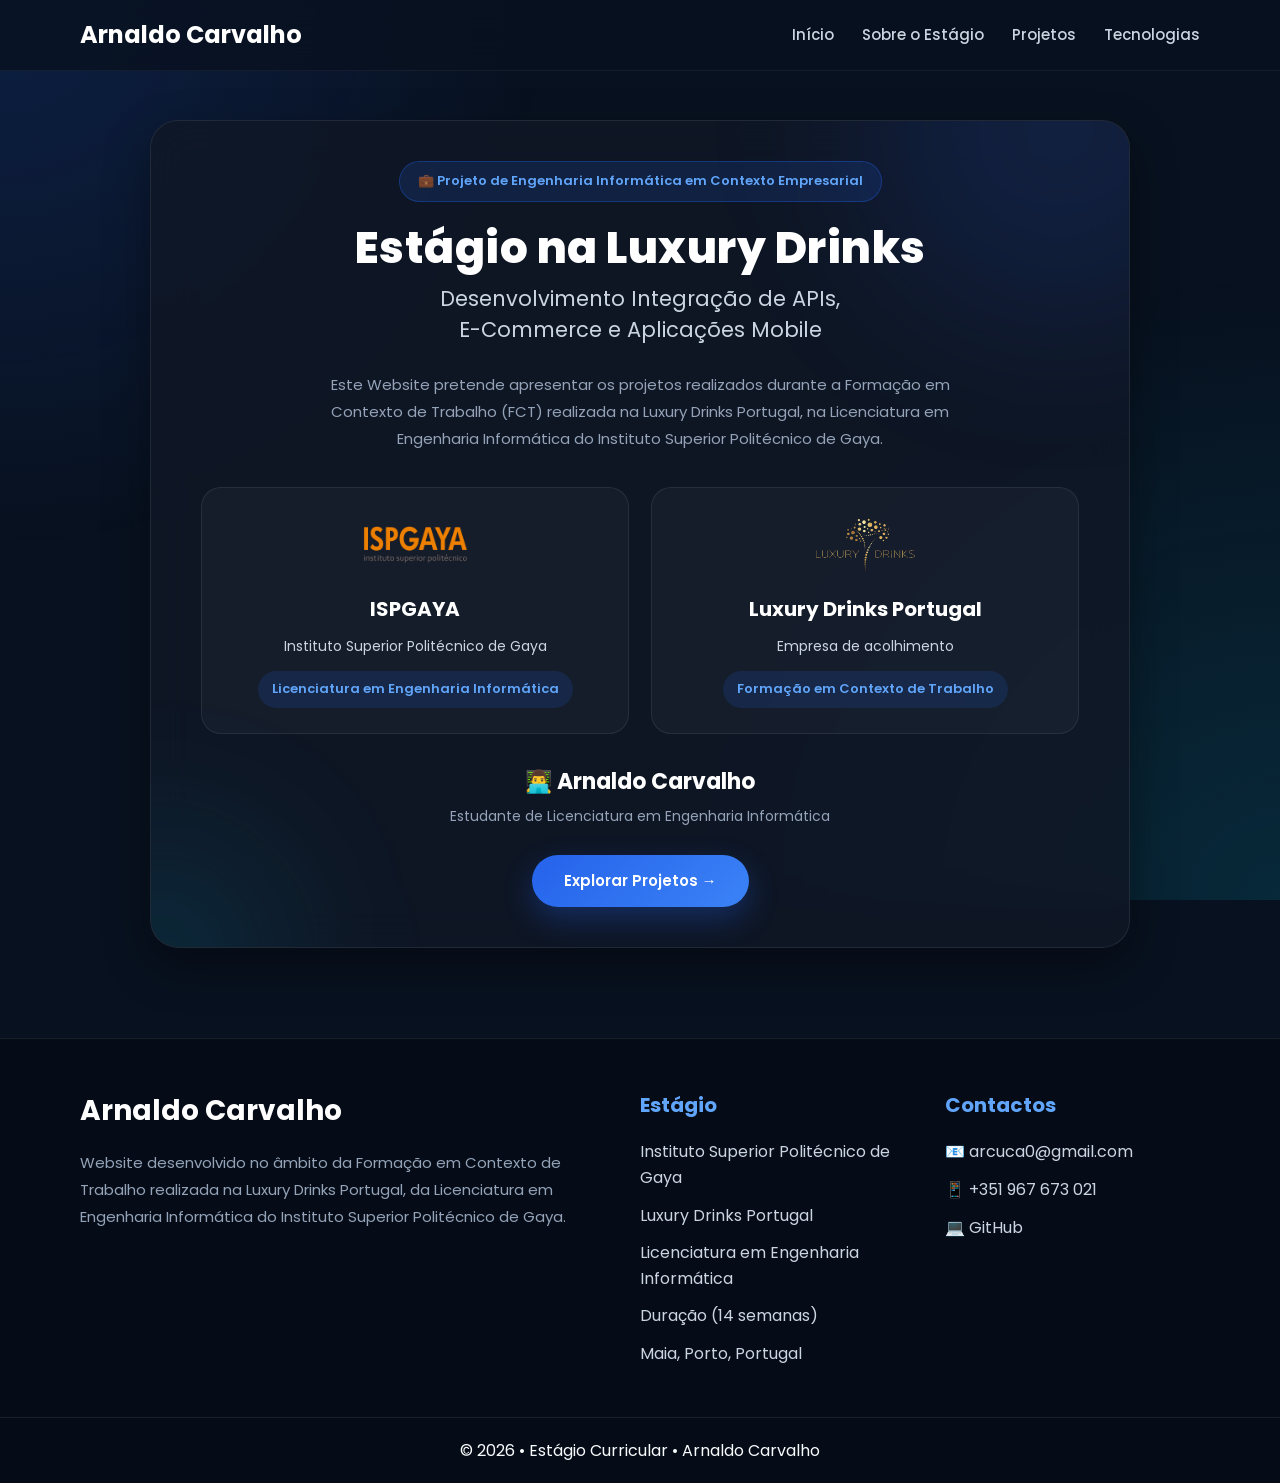
<file: index.html>
<!DOCTYPE html>
<html lang="pt-PT">
<head>
    <meta charset="UTF-8">
    <meta name="viewport" content="width=device-width, initial-scale=1.0">
    <title>Estágio na Luxury Drinks | Arnaldo Carvalho</title>
    <link rel="stylesheet" href="css/style.css">
    <link rel="preconnect" href="https://fonts.googleapis.com">
    <link rel="preconnect" href="https://fonts.gstatic.com" crossorigin>
    <link href="https://fonts.googleapis.com/css2?family=Poppins:wght@300;400;500;600;700;800&display=swap" rel="stylesheet">
</head>
<body>

    <!--================ HEADER ================-->

    <header>
        <nav>
            <div class="logo">
                <h2>Arnaldo Carvalho</h2>
            </div>
            <ul>
                <li><a href="index.html">Início</a></li>                
                <li><a href="about.html">Sobre o Estágio</a></li>
                <li><a href="projects.html">Projetos</a></li>
                <li><a href="technologias.html">Tecnologias</a></li>
            </ul>
        </nav>
    </header>

    <!--================ Hero-Card ================-->

    <section class="hero">
        <div class="hero-card">
            <span class="hero-tag">
                💼 Projeto de Engenharia Informática em Contexto Empresarial
            </span>
            <h1>Estágio na Luxury Drinks</h1>
            <h2>
                Desenvolvimento Integração de APIs,<br>
                E-Commerce e Aplicações Mobile
            </h2>
            <p class="hero-description">
                Este Website pretende apresentar os projetos realizados durante a Formação em
                Contexto de Trabalho (FCT) realizada na Luxury Drinks Portugal, na Licenciatura
                em Engenharia Informática do Instituto Superior Politécnico de Gaya.
            </p>

            <!--================ CARDS ================-->

            <div class="institution-grid">
                <div class="institution-card">
                    <a href="https://www.ispgaya.pt" target="_blank">
                        <img src="assets/ispgaya.png" alt="ISPGAYA">
                        <h3>ISPGAYA</h3>
                        <p>Instituto Superior Politécnico de Gaya</p>
                        <span>Licenciatura em Engenharia Informática</span>
                    </a>
                </div>

                <div class="institution-card">
                    <a href="https://www.luxury-drinks.com" target="_blank">
                        <img src="assets/luxurydrinks.png" alt="Luxury Drinks">
                        <h3>Luxury Drinks Portugal</h3>
                        <p> Empresa de acolhimento </p>
                        <span> Formação em Contexto de Trabalho </span>
                    </a>                    
                </div>
            </div>

            <div class="author">
                <h3>👨‍💻 Arnaldo Carvalho</h3>
                <p>Estudante de Licenciatura em Engenharia Informática</p>
            </div>

            <div class="buttons">
                <a href="projects.html" class="btn"> Explorar Projetos →</a>
            </div>

        </div>

    </section>

    <!--================ FOOTER ================-->

    <footer>
        <div class="footer-container">
            <div class="footer-main">
                <h2>Arnaldo Carvalho</h2>
                <p>
                    Website desenvolvido no âmbito da Formação em Contexto de Trabalho
                    realizada na Luxury Drinks Portugal, da
                    Licenciatura em Engenharia Informática 
                    do Instituto Superior Politécnico de Gaya.
                </p>
            </div>

            <div class="footer-section">
                <h3>Estágio</h3>
                <ul>
                    <li>Instituto Superior Politécnico de Gaya</li>
                    <li>Luxury Drinks Portugal</li>
                    <li>Licenciatura em Engenharia Informática</li>
                    <li>Duração (14 semanas)</li>
                    <li>Maia, Porto, Portugal</li>
                </ul>

            </div>

            <div class="footer-section">
                <h3>Contactos</h3>
                <ul>
                    <li>
                        <a href="mailto:arcuca0@gmail.com">
                            📧 arcuca0@gmail.com
                        </a>
                    </li>
                    <li>
                        <a href="tel:+351967673021">
                            📱 +351 967 673 021
                        </a>
                    </li>
                    <li>                        
                        <a href="https://github.com/ArnaldoCarvalho" target="_blank">
                            💻 GitHub
                        </a>
                    </li>
                </ul>
            </div>

        </div>

        <div class="footer-bottom">
            © 2026 • Estágio Curricular • Arnaldo Carvalho
        </div>

    </footer>

</body>

</html>
</file>
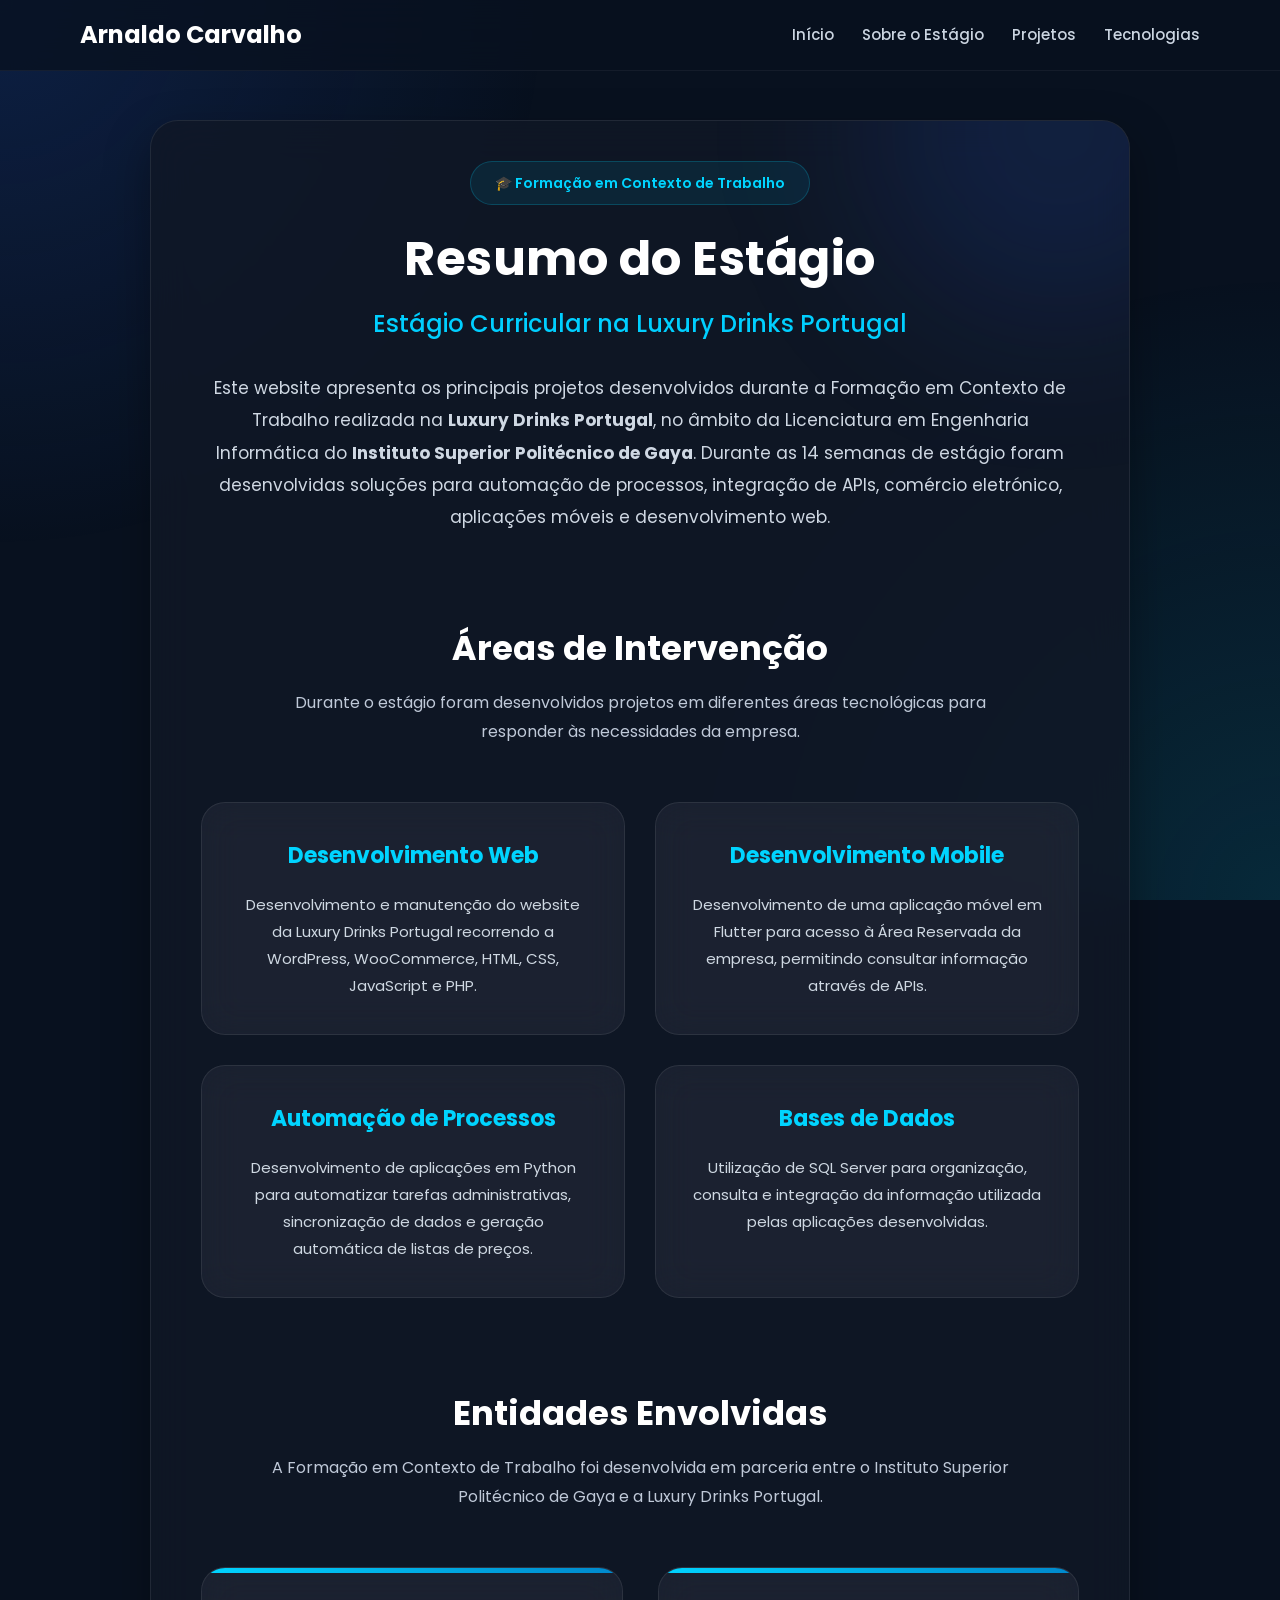
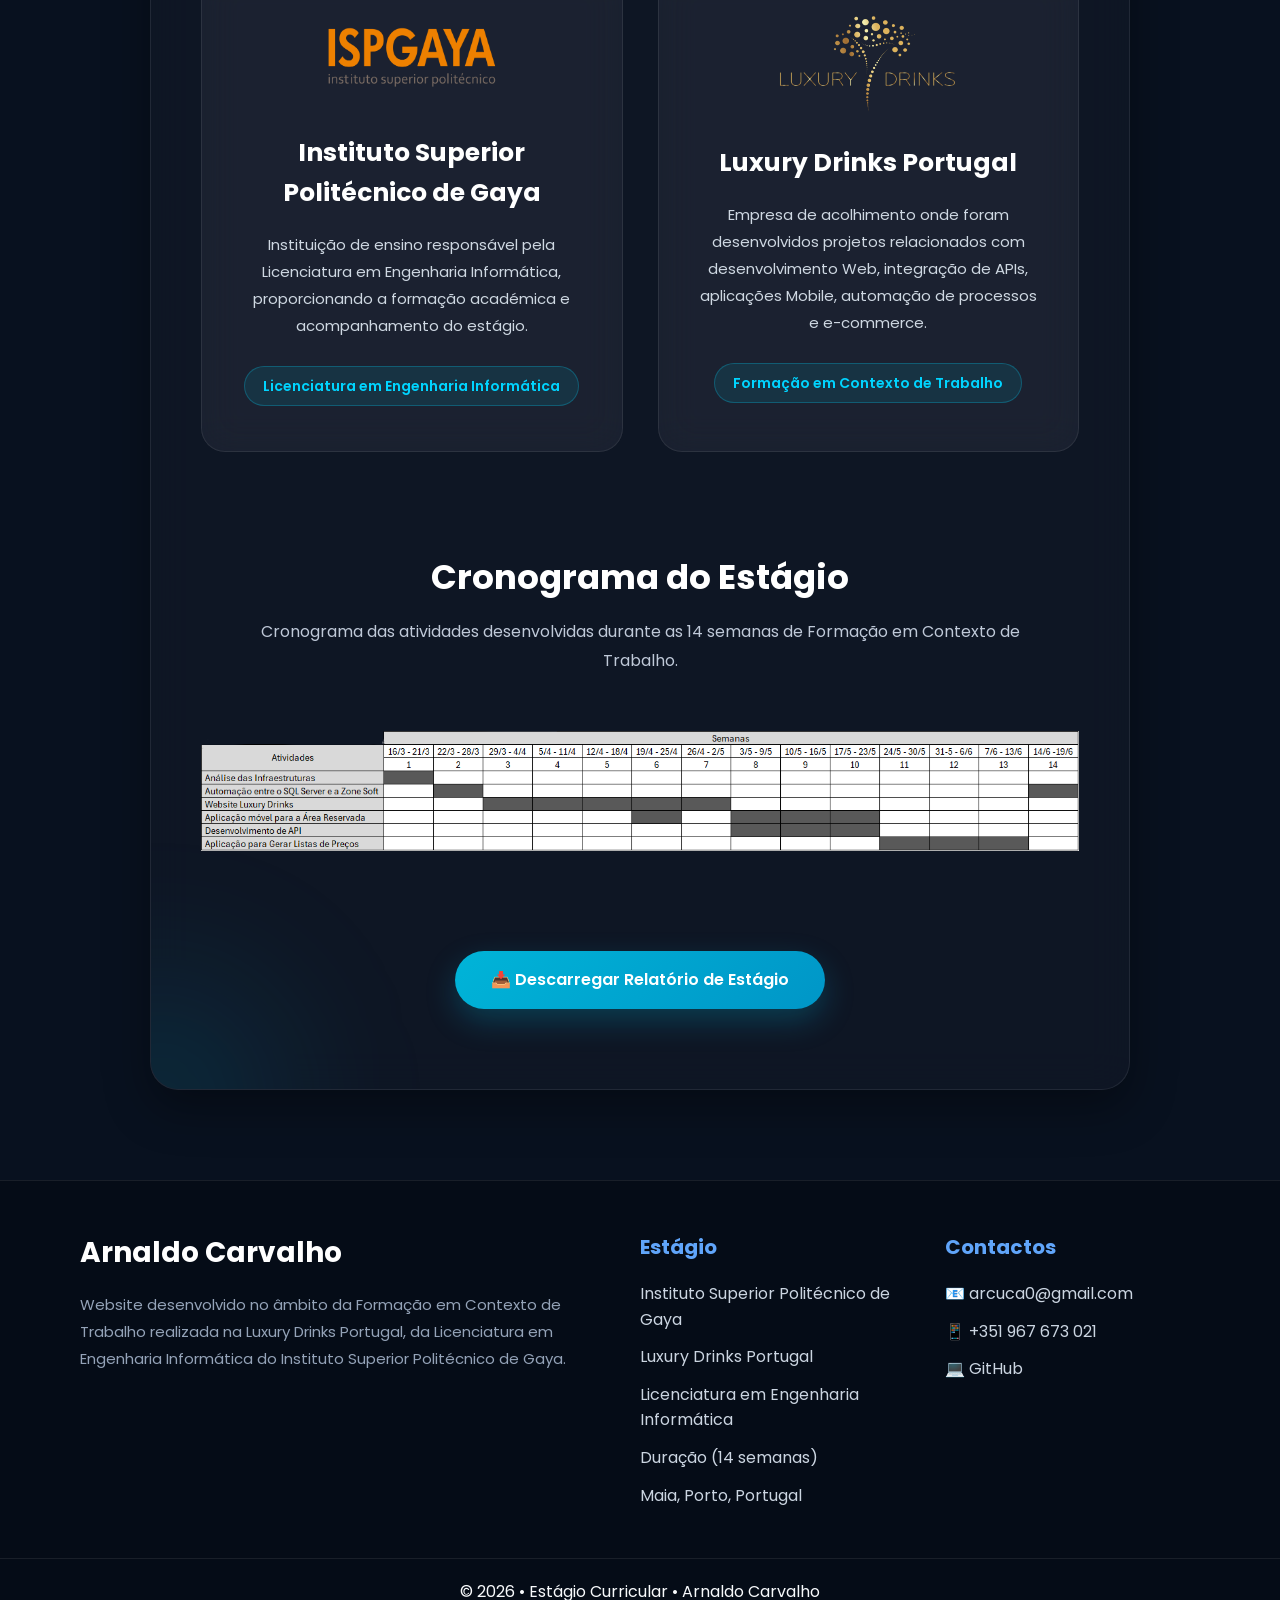
<file: about.html>
<!DOCTYPE html>
<html lang="pt-PT">
<head>
    <meta charset="UTF-8">
    <meta name="viewport" content="width=device-width, initial-scale=1.0">
    <title>Sobre o Estágio | Arnaldo Carvalho</title>
    <link rel="stylesheet" href="css/style.css">
    <link rel="stylesheet" href="css/about.css">
    <link rel="preconnect" href="https://fonts.googleapis.com">
    <link rel="preconnect" href="https://fonts.gstatic.com" crossorigin>
    <link href="https://fonts.googleapis.com/css2?family=Poppins:wght@300;400;500;600;700;800&display=swap"rel="stylesheet">
</head>

<body>

    <!--================ HEADER ================-->

    <header>
        <nav>
            <div class="logo">
                <h2>Arnaldo Carvalho</h2>
            </div>
            <ul>
                <li><a href="index.html">Início</a></li>
                <li><a href="about.html">Sobre o Estágio</a></li>
                <li><a href="projects.html">Projetos</a></li>
                <li><a href="technologias.html">Tecnologias</a></li>
            </ul>
        </nav>
    </header>

    <!--================ ABOUT ================-->

    <main class="hero">
        <div class="hero-card">

            <!-- HERO -->

            <section class="about-hero">
                <span class="about-tag"> 🎓 Formação em Contexto de Trabalho</span>
                <h1>Resumo do Estágio</h1>
                <h2>Estágio Curricular na Luxury Drinks Portugal</h2>
                <p class="about-description">
                    Este website apresenta os principais projetos desenvolvidos durante a
                    Formação em Contexto de Trabalho realizada na
                    <strong>Luxury Drinks Portugal</strong>,
                    no âmbito da Licenciatura em Engenharia Informática do
                    <strong>Instituto Superior Politécnico de Gaya</strong>.
                    Durante as 14 semanas de estágio foram desenvolvidas soluções para
                    automação de processos, integração de APIs,
                    comércio eletrónico, aplicações móveis
                    e desenvolvimento web.
                </p>
            </section>

            <!--================ ÁREAS DESENVOLVIDAS ================-->

            <section class="about-section">
                <div class="section-title">
                    <h2>Áreas de Intervenção</h2>
                    <p>
                        Durante o estágio foram desenvolvidos projetos em diferentes
                        áreas tecnológicas para responder às necessidades da empresa.
                    </p>
                </div>
                <div class="areas-grid">
                    <div class="area-card card">
                        <h3>Desenvolvimento Web</h3>
                        <p>
                            Desenvolvimento e manutenção do website da
                            Luxury Drinks Portugal recorrendo a WordPress,
                            WooCommerce, HTML, CSS, JavaScript e PHP.
                        </p>
                    </div>
                    <div class="area-card card">
                        <h3>Desenvolvimento Mobile</h3>
                        <p>
                            Desenvolvimento de uma aplicação móvel em Flutter
                            para acesso à Área Reservada da empresa,
                            permitindo consultar informação através de APIs.
                        </p>
                    </div>
                    <div class="area-card card">
                        <h3>Automação de Processos</h3>
                        <p>
                            Desenvolvimento de aplicações em Python para
                            automatizar tarefas administrativas,
                            sincronização de dados e geração automática
                            de listas de preços.
                        </p>
                    </div>
                    <div class="area-card card">
                        <h3>Bases de Dados</h3>
                        <p>
                            Utilização de SQL Server para organização,
                            consulta e integração da informação utilizada
                            pelas aplicações desenvolvidas.
                        </p>
                    </div>
                </div>
            </section>

            <!--================ EMPRESAS ================-->

            <section class="about-section">
                <div class="section-title">
                    <h2>Entidades Envolvidas</h2>
                    <p>
                        A Formação em Contexto de Trabalho foi desenvolvida em
                        parceria entre o Instituto Superior Politécnico de Gaya
                        e a Luxury Drinks Portugal.
                    </p>
                </div>
                <div class="companies-grid">

                    <div class="company-card card">
                        <a href="https://www.ispgaya.pt/" target="_blank">
                            <img src="assets/ispgaya.png"alt="ISPGAYA">
                            <h3>Instituto Superior Politécnico de Gaya</h3>
                            <p>
                                Instituição de ensino responsável pela
                                Licenciatura em Engenharia Informática,
                                proporcionando a formação académica e
                                acompanhamento do estágio.
                            </p>
                            <span>Licenciatura em Engenharia Informática</span>
                        </a>
                    </div>

                    <div class="company-card luxury card">
                        <a href="https://www.luxury-drinks.com/" target="_blank">
                            <img src="assets/luxurydrinks.png" alt="Luxury Drinks">
                            <h3>Luxury Drinks Portugal</h3>
                            <p>
                                Empresa de acolhimento onde foram desenvolvidos
                                projetos relacionados com desenvolvimento Web,
                                integração de APIs, aplicações Mobile,
                                automação de processos e e-commerce.
                            </p>
                            <span> Formação em Contexto de Trabalho </span>
                        </a>
                    </div>
                </div>
            </section>

            <!--================ CRONOGRAMA ================-->

            <section class="about-section schedule-section">
                <div class="section-title">
                    <h2>Cronograma do Estágio</h2>
                    <p>
                        Cronograma das atividades desenvolvidas durante as
                        14 semanas de Formação em Contexto de Trabalho.
                    </p>
                </div>
                <div class="schedule-image">
                    <img src="assets/cronograma.png"alt="Cronograma do Estágio">
                </div>
            </section>

            <!--================ RELATÓRIO ================-->

            <section class="about-section download-section">
                <div class="">
                    <a href="Arnaldo Carvalho-Relatório-Final.pdf" download class="download-btn"> 📥 Descarregar Relatório de Estágio</a>
                </div>
            </section>
        </div>
    </main>

    <!--================ FOOTER ================-->

    <footer>
        <div class="footer-container">
            <div class="footer-main">
                <h2>Arnaldo Carvalho</h2>
                <p>
                    Website desenvolvido no âmbito da Formação em Contexto de Trabalho
                    realizada na Luxury Drinks Portugal, da
                    Licenciatura em Engenharia Informática 
                    do Instituto Superior Politécnico de Gaya.
                </p>
            </div>

            <div class="footer-section">
                <h3>Estágio</h3>
                <ul>
                    <li>Instituto Superior Politécnico de Gaya</li>
                    <li>Luxury Drinks Portugal</li>
                    <li>Licenciatura em Engenharia Informática</li>
                    <li>Duração (14 semanas)</li>
                    <li>Maia, Porto, Portugal</li>
                </ul>

            </div>

            <div class="footer-section">
                <h3>Contactos</h3>
                <ul>
                    <li>
                        <a href="mailto:arcuca0@gmail.com">
                            📧 arcuca0@gmail.com
                        </a>
                    </li>
                    <li>
                        <a href="tel:+351967673021">
                            📱 +351 967 673 021
                        </a>
                    </li>
                    <li>                        
                        <a href="https://github.com/ArnaldoCarvalho" target="_blank">
                            💻 GitHub
                        </a>
                    </li>
                </ul>
            </div>

        </div>

        <div class="footer-bottom">
            © 2026 • Estágio Curricular • Arnaldo Carvalho
        </div>

    </footer>

</body>

</html>
</file>
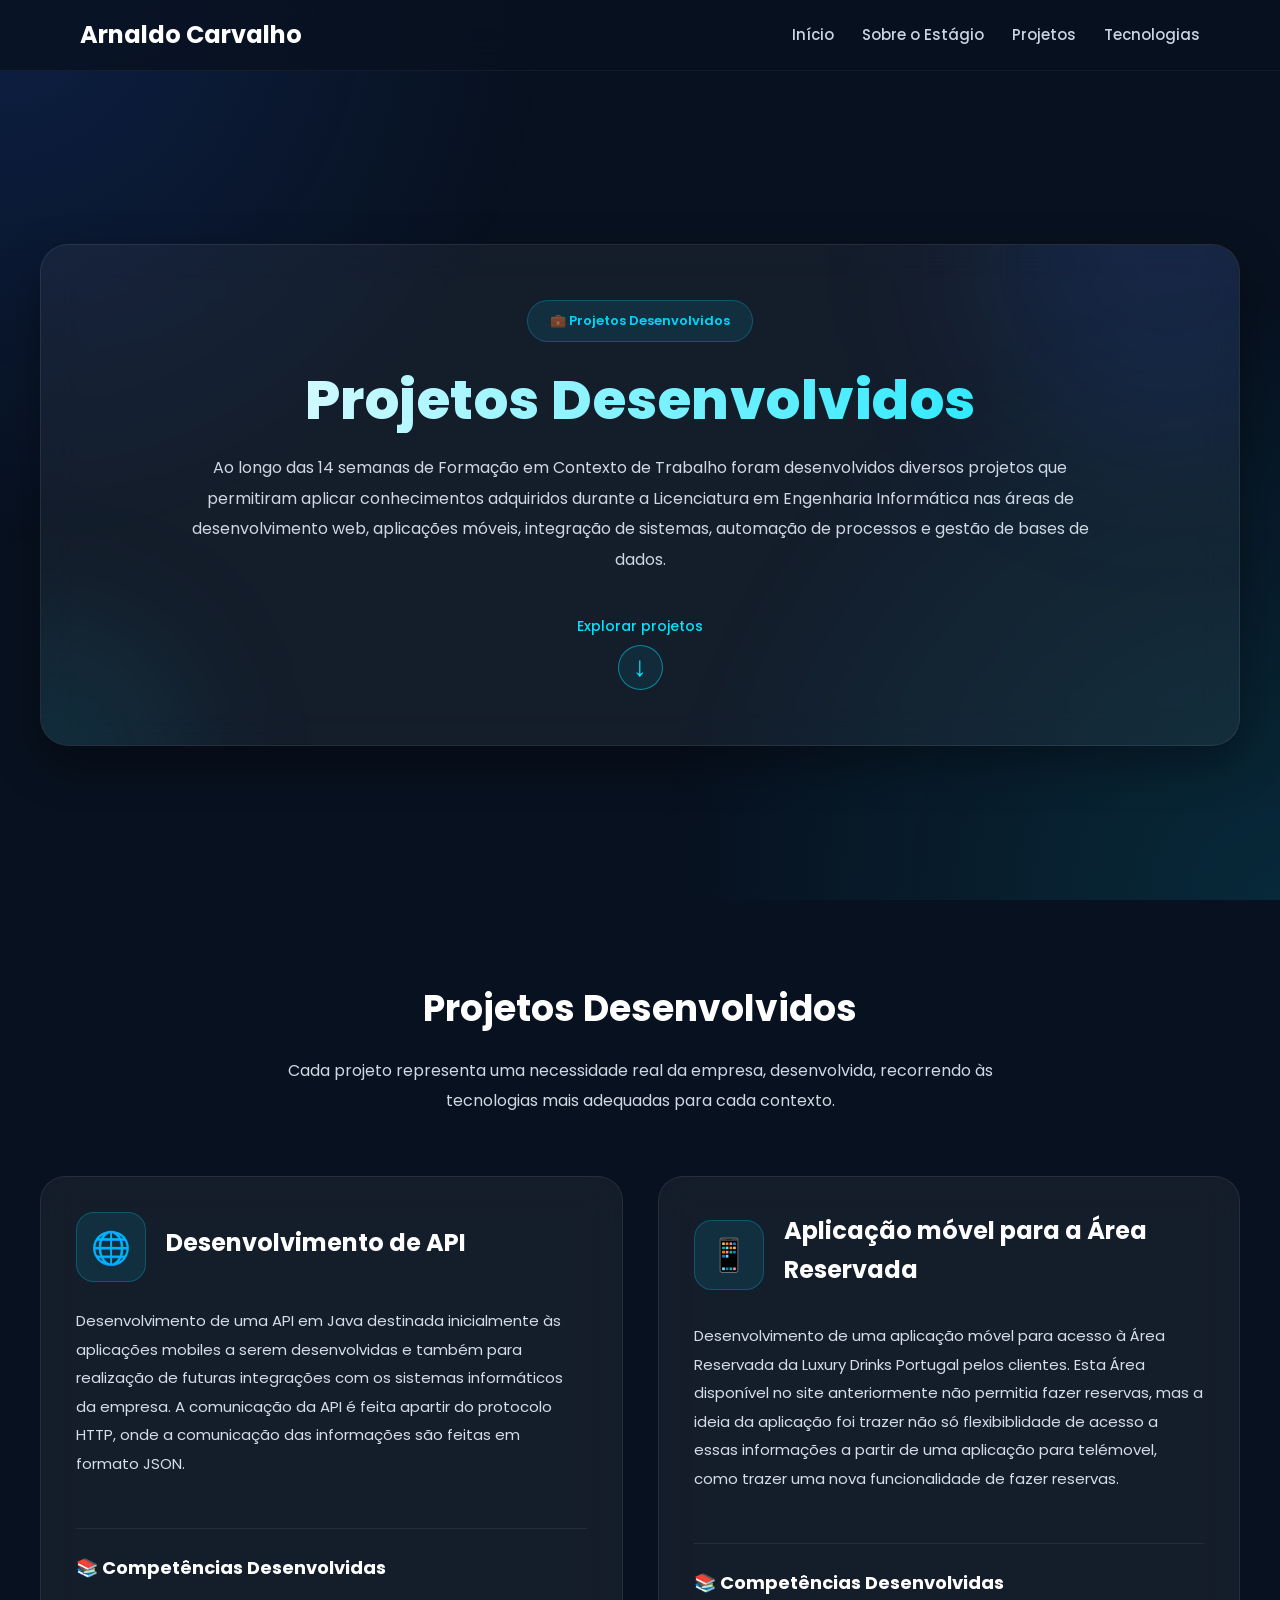
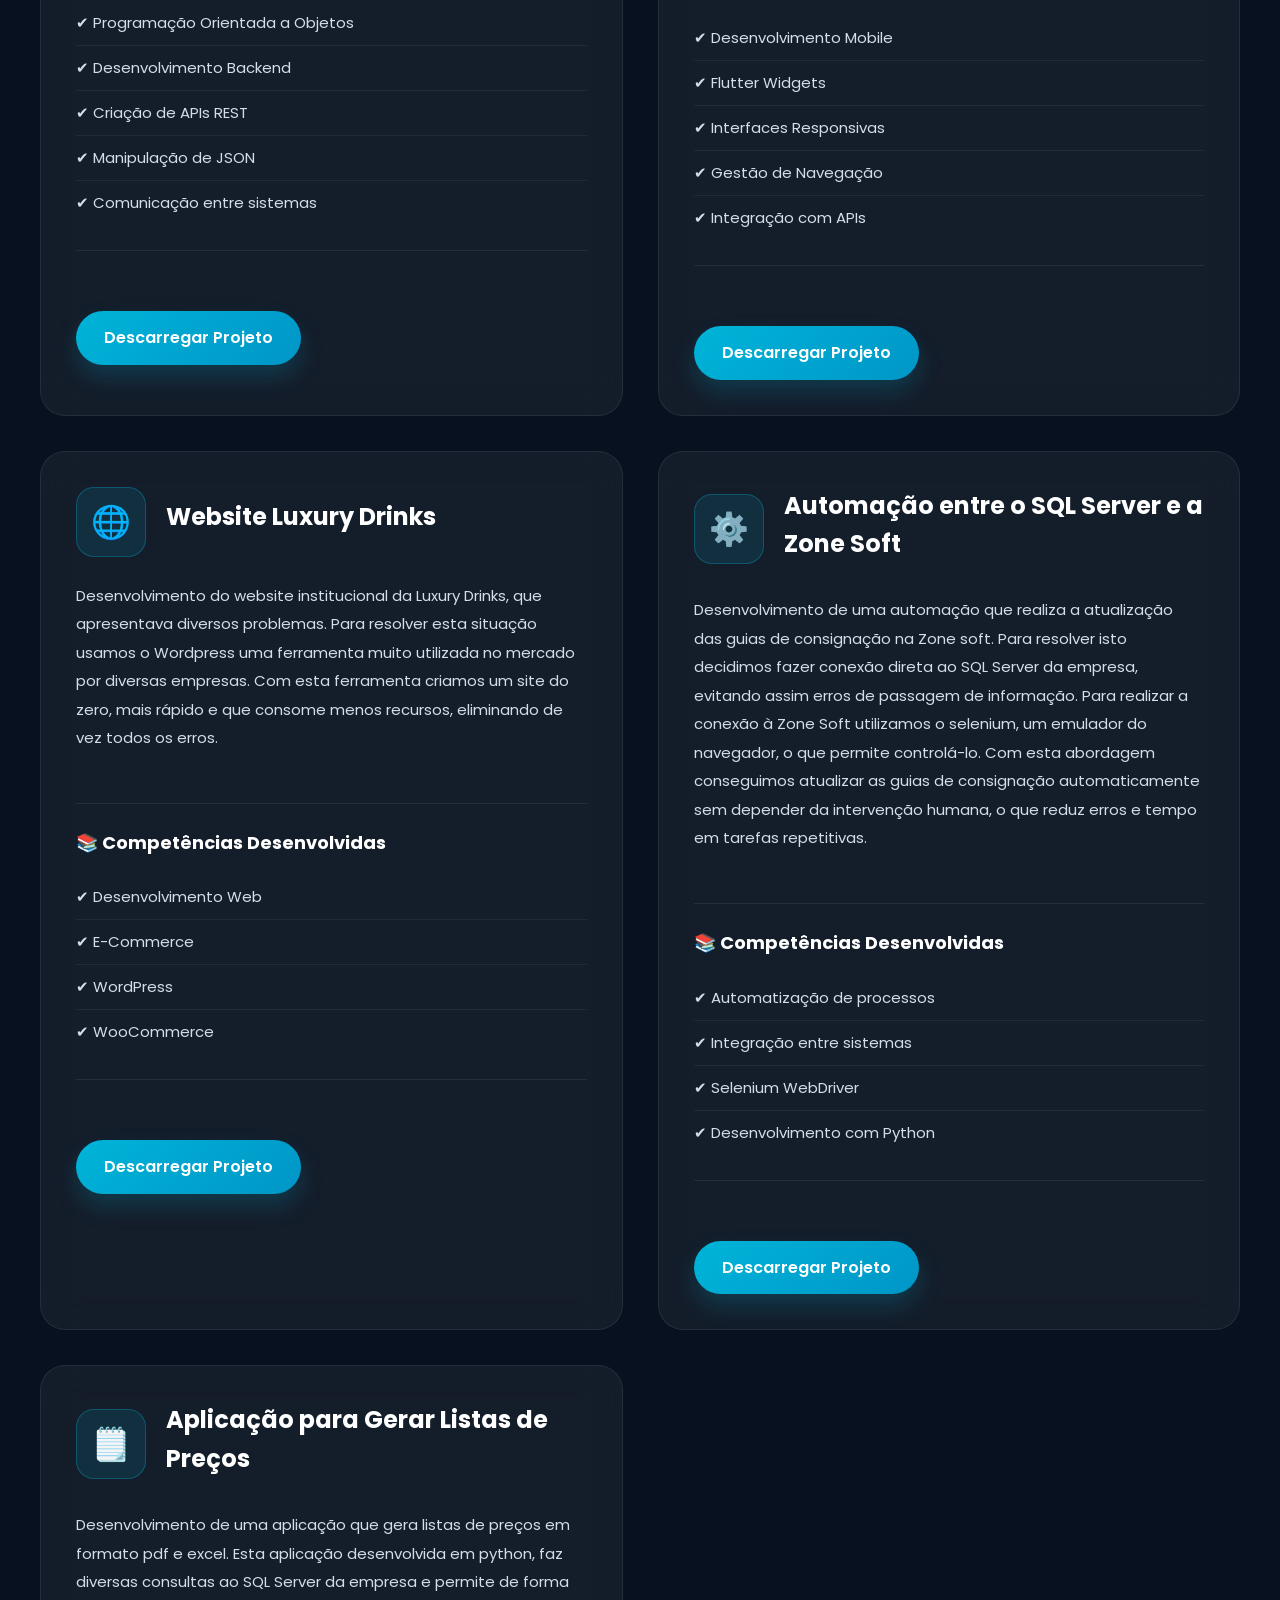
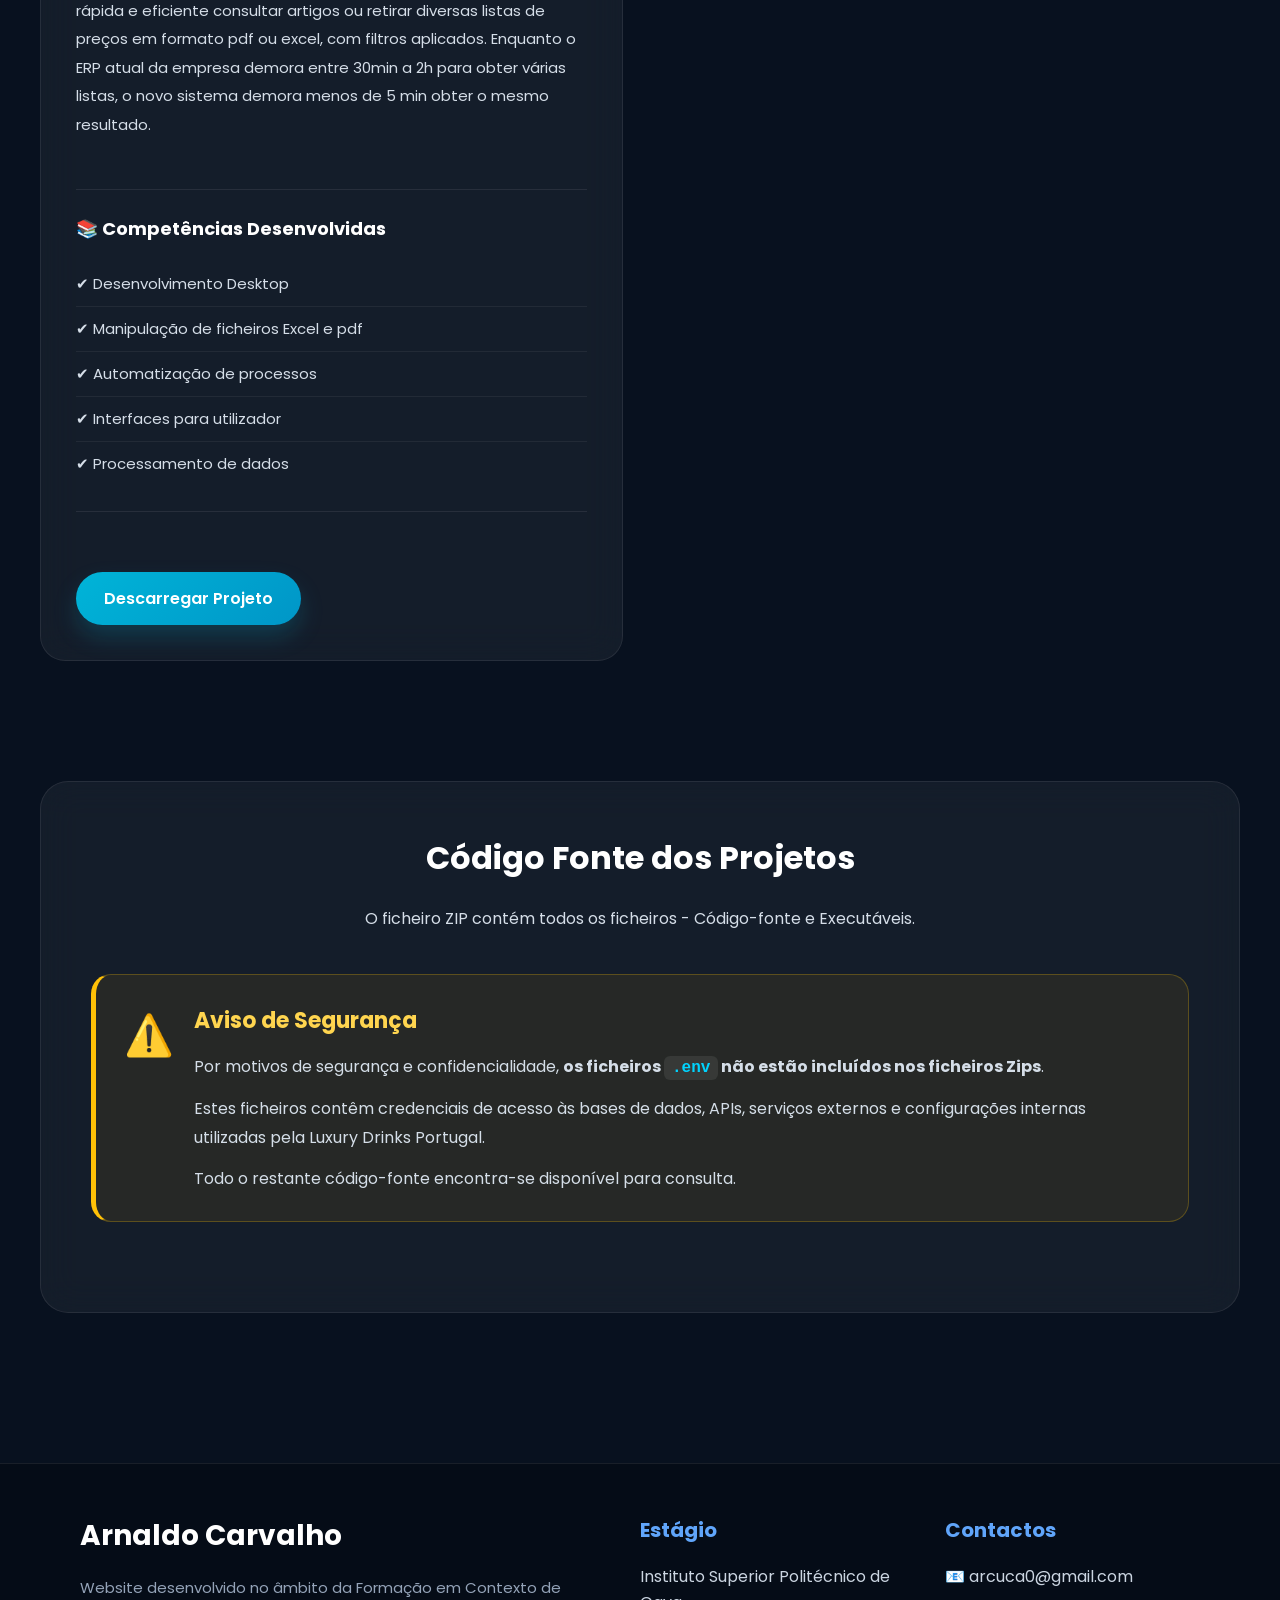
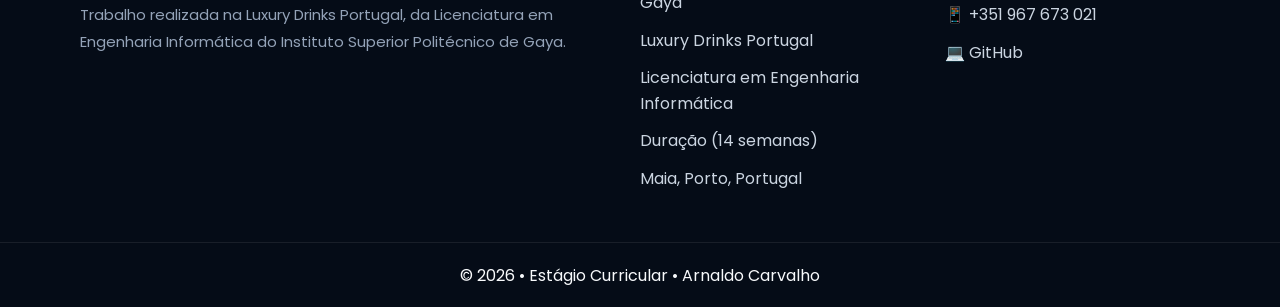
<file: projects.html>
<!DOCTYPE html>
<html lang="pt-PT">

<head>
    <meta charset="UTF-8">
    <meta name="viewport" content="width=device-width, initial-scale=1.0">
    <title>Projetos | Arnaldo Carvalho</title>
    <link rel="stylesheet" href="css/style.css">
    <link rel="stylesheet" href="css/projects.css">
    <link rel="preconnect" href="https://fonts.googleapis.com">
    <link rel="preconnect" href="https://fonts.gstatic.com" crossorigin>
    <link href="https://fonts.googleapis.com/css2?family=Poppins:wght@300;400;500;600;700;800&display=swap" rel="stylesheet">
</head>

<body>

    <!--================ HEADER ================-->

    <header>
        <nav>
            <div class="logo">
                <h2>Arnaldo Carvalho</h2>
            </div>
            <ul>
                <li><a href="index.html">Início</a></li>
                <li><a href="about.html">Sobre o Estágio</a></li>
                <li><a href="projects.html">Projetos</a></li>
                <li><a href="technologias.html">Tecnologias</a></li>
            </ul>
        </nav>
    </header>

    <!--================ HERO ================-->

    <section class="hero">
        <div class="hero-card">
            <span class="hero-tag">💼 Projetos Desenvolvidos</span>
            <h1>Projetos Desenvolvidos</h1>
            <p class="hero-description">
                Ao longo das 14 semanas de Formação em Contexto de Trabalho
                foram desenvolvidos diversos projetos que permitiram aplicar conhecimentos adquiridos
                durante a Licenciatura em Engenharia Informática nas áreas de
                desenvolvimento web, aplicações móveis, integração de sistemas,
                automação de processos e gestão de bases de dados.
            </p>
            <a href="#projects" class="scroll-down">
                <span>Explorar projetos</span>
                <i>↓</i>
            </a>
        </div>
    </section>

    <!--================ PROJETOS ================-->

    <section class="projects-section" id="projects">
        <div class="section-title">
            <h2>Projetos Desenvolvidos</h2>            
            <span id="api"></span>
            <span id="appmovel"></span>
            <p>
                Cada projeto representa uma necessidade real da empresa,
                desenvolvida, recorrendo às tecnologias mais adequadas para
                cada contexto.
            </p>
        </div>
        <div class="projects-grid">

            <!--================ API REST ================-->

            <div class="project-card">
                <div class="project-header">
                    <span class="project-icon">🌐</span>
                    <div>
                        <h3>Desenvolvimento de API</h3>
                    </div>
                </div>
                <p class="project-description">
                    Desenvolvimento de uma API em Java destinada inicialmente às
                    aplicações mobiles a serem desenvolvidas e também para realização
                    de futuras integrações com os sistemas informáticos da empresa. 
                    A comunicação da API é feita apartir do protocolo HTTP,
                    onde a comunicação das informações são feitas em formato JSON.
                </p>
                <div class="divider"></div>
                <h4>📚 Competências Desenvolvidas</h4>
                <ul class="skills-list">
                    <li>✔ Programação Orientada a Objetos</li>
                    <li>✔ Desenvolvimento Backend</li>
                    <li>✔ Criação de APIs REST</li>
                    <li>✔ Manipulação de JSON</li>
                    <li>✔ Comunicação entre sistemas</li>
                </ul>
                
                <div class="divider"></div>
                <a href="projects/api.zip" download class="project-btn">Descarregar Projeto</a>
            </div>

            <!--================ MOBILE ================-->

            <div class="project-card">
                <div class="project-header">
                    <span class="project-icon">📱</span>
                    <div>
                        <h3>Aplicação móvel para a Área Reservada</h3>
                    </div>
                </div>
                <p class="project-description">
                    Desenvolvimento de uma aplicação móvel para acesso à
                    Área Reservada da Luxury Drinks Portugal pelos clientes. 
                    Esta Área disponível no site anteriormente não permitia fazer reservas,
                    mas a ideia da aplicação foi trazer não só flexibiblidade de
                    acesso a essas informações a partir de uma aplicação para telémovel,
                    como trazer uma nova funcionalidade de fazer reservas.
                </p>
                <div class="divider"></div>
                <h4>📚 Competências Desenvolvidas</h4>
                <ul class="skills-list">
                    <li>✔ Desenvolvimento Mobile</li>
                    <li>✔ Flutter Widgets</li>
                    <li>✔ Interfaces Responsivas</li>
                    <li>✔ Gestão de Navegação</li>
                    <li>✔ Integração com APIs</li>
                </ul>
                
                <div class="divider"></div>
                <a href="https://www.dropbox.com/scl/fi/g5qz7rrqty8f4jp307pa1/mobile.zip?rlkey=xitz6jzm5r0lt8trwj7p43i9a&st=6qq7lnh6&dl=0" download class="project-btn">Descarregar Projeto</a>
                <span id="automation"></span>
                <span id="website"></span>
            </div>

            <!--================ WEBSITE ================-->

            <div class="project-card">
                <div class="project-header">
                    <span class="project-icon">🌐</span>
                    <div>
                        <h3>Website Luxury Drinks</h3>
                    </div>
                </div>
                <p class="project-description">
                    Desenvolvimento do website institucional
                    da Luxury Drinks, que apresentava diversos problemas. Para resolver
                    esta situação usamos o Wordpress uma ferramenta muito utilizada no mercado
                    por diversas empresas. Com esta ferramenta criamos um site do zero,
                    mais rápido e que consome menos recursos, eliminando de vez todos os erros.
                </p>
                <div class="divider"></div>
                <h4>📚 Competências Desenvolvidas</h4>
                <ul class="skills-list">
                    <li>✔ Desenvolvimento Web</li>                    
                    <li>✔ E-Commerce</li>
                    <li>✔ WordPress</li>
                    <li>✔ WooCommerce</li>
                </ul>
                <div class="divider"></div>
                <a href="https://www.dropbox.com/scl/fi/gd5b1558b7p3ctdtzc2nk/website.zip?rlkey=0f0oni8ysambc423lohtg5e34&st=cjavp1a3&dl=0" download class="project-btn">Descarregar Projeto</a>
            </div>

            <!--================ AUTOMAÇÃO ================-->

            <div class="project-card">
                <div class="project-header">
                    <span class="project-icon">⚙️</span>
                    <div>
                        <h3>Automação entre o SQL Server e a Zone Soft</h3>
                    </div>
                </div>
                <p class="project-description">
                    Desenvolvimento de uma automação que realiza a atualização das guias de consignação
                    na Zone soft. Para resolver isto decidimos fazer conexão direta ao 
                    SQL Server da empresa, evitando assim erros de passagem de informação.
                    Para realizar a conexão à Zone Soft utilizamos o selenium, um emulador 
                    do navegador, o que permite controlá-lo. Com esta abordagem conseguimos atualizar
                    as guias de consignação automaticamente sem depender da intervenção humana, 
                    o que reduz erros e tempo em tarefas repetitivas.
                </p>
                <div class="divider"></div>
                <h4>📚 Competências Desenvolvidas</h4>
                <ul class="skills-list">
                    <li>✔ Automatização de processos</li>                    
                    <li>✔ Integração entre sistemas</li>
                    <li>✔ Selenium WebDriver</li>                    
                    <li>✔ Desenvolvimento com Python</li>
                </ul>
                
                <div class="divider"></div>
                <a href="projects/automation.zip" download class="project-btn">Descarregar Projeto</a>
                <span id = "lists"></span>
            </div>

            <!--================ LISTAS DE PREÇOS ================-->
            
            <div class="project-card">
                <div class="project-header">
                    <span class="project-icon">🗒️</span>
                    <div>
                        <h3>Aplicação para Gerar Listas de Preços</h3>
                    </div>
                </div>
                <p class="project-description">
                    Desenvolvimento de uma aplicação que gera 
                    listas de preços em formato pdf e excel. Esta aplicação desenvolvida
                    em python, faz diversas consultas ao SQL Server da empresa e permite de forma 
                    rápida e eficiente consultar artigos ou retirar diversas listas de preços em 
                    formato pdf ou excel, com filtros aplicados. Enquanto o ERP
                    atual da empresa demora entre 30min a 2h para obter várias listas,
                    o novo sistema demora menos de 5 min obter o mesmo resultado.
                </p>
                <div class="divider"></div>
                <h4>📚 Competências Desenvolvidas</h4>
                <ul class="skills-list">
                    <li>✔ Desenvolvimento Desktop</li>
                    <li>✔ Manipulação de ficheiros Excel e pdf</li>
                    <li>✔ Automatização de processos</li>
                    <li>✔ Interfaces para utilizador</li>
                    <li>✔ Processamento de dados</li>
                </ul>                
                <div class="divider"></div>
                <a href="projects/prices.zip" download class="project-btn">Descarregar Projeto</a>
            </div>
        </div>
    </section>

    <!--================ DOWNLOAD ================-->

    <section class="download-section">
        <div class="download-card">
            <h3>Código Fonte dos Projetos</h3>
            <p>
                O ficheiro ZIP contém todos os ficheiros - Código-fonte e Executáveis.
            </p>

            <!--=========== ALERTA ===========-->

            <div class="warning-box">
                <div class="warning-icon">⚠️</div>
                <div class="warning-content">
                    <h4>Aviso de Segurança</h4>
                    <p>
                        Por motivos de segurança e confidencialidade,
                        <strong>os ficheiros <code>.env</code> não estão incluídos
                        nos ficheiros Zips</strong>.

                    </p>
                    <p>
                        Estes ficheiros contêm credenciais de acesso às bases
                        de dados, APIs, serviços externos e configurações
                        internas utilizadas pela Luxury Drinks Portugal.
                    </p>
                    <p>
                        Todo o restante código-fonte encontra-se disponível
                        para consulta.
                    </p>
                </div>
            </div>
        </div>

    </section>

    <!--================ FOOTER ================-->

    <footer>
        <div class="footer-container">
            <div class="footer-main">
                <h2>Arnaldo Carvalho</h2>
                <p>
                    Website desenvolvido no âmbito da Formação em Contexto de Trabalho
                    realizada na Luxury Drinks Portugal, da
                    Licenciatura em Engenharia Informática 
                    do Instituto Superior Politécnico de Gaya.
                </p>
            </div>

            <div class="footer-section">
                <h3>Estágio</h3>
                <ul>
                    <li>Instituto Superior Politécnico de Gaya</li>
                    <li>Luxury Drinks Portugal</li>
                    <li>Licenciatura em Engenharia Informática</li>
                    <li>Duração (14 semanas)</li>
                    <li>Maia, Porto, Portugal</li>
                </ul>

            </div>

            <div class="footer-section">
                <h3>Contactos</h3>
                <ul>
                    <li>
                        <a href="mailto:arcuca0@gmail.com">
                            📧 arcuca0@gmail.com
                        </a>
                    </li>
                    <li>
                        <a href="tel:+351967673021">
                            📱 +351 967 673 021
                        </a>
                    </li>
                    <li>                        
                        <a href="https://github.com/ArnaldoCarvalho" target="_blank">
                            💻 GitHub
                        </a>
                    </li>
                </ul>
            </div>

        </div>

        <div class="footer-bottom">
            © 2026 • Estágio Curricular • Arnaldo Carvalho
        </div>

    </footer>
</body>

</html>
</file>
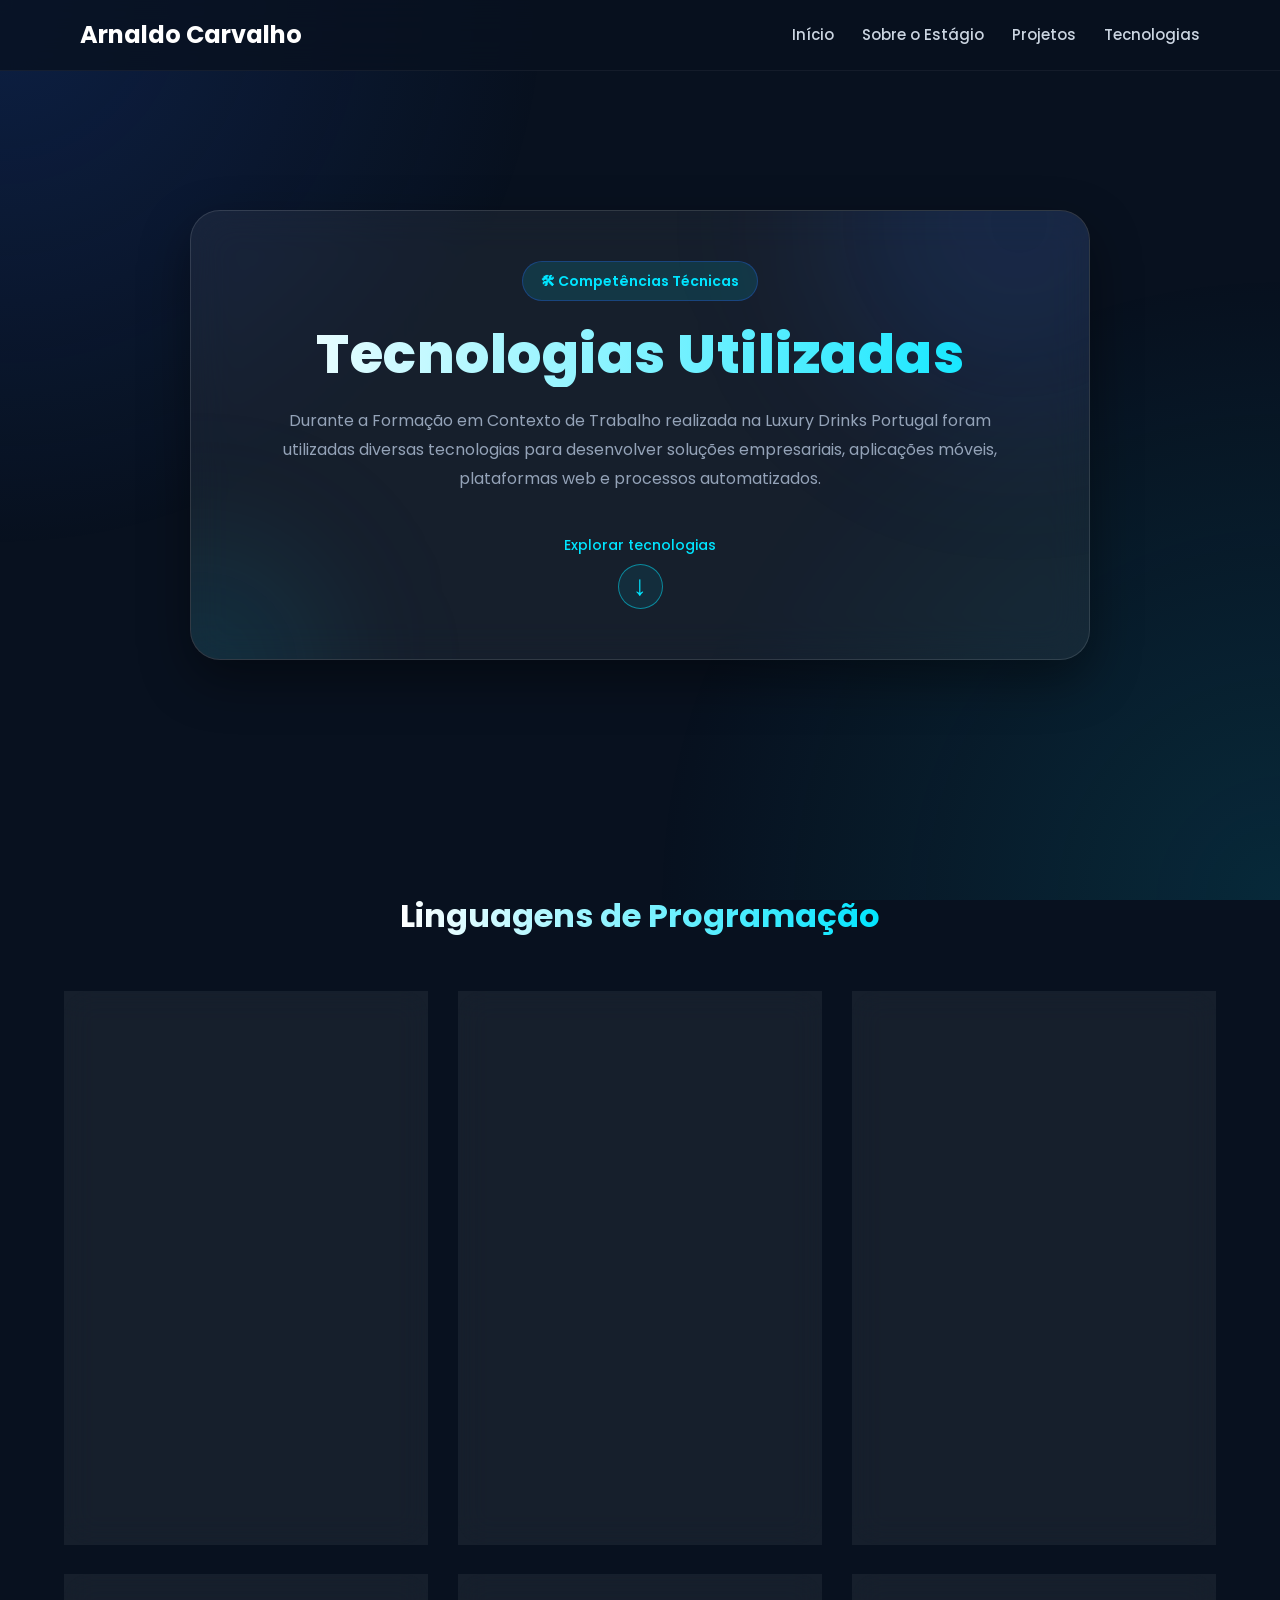
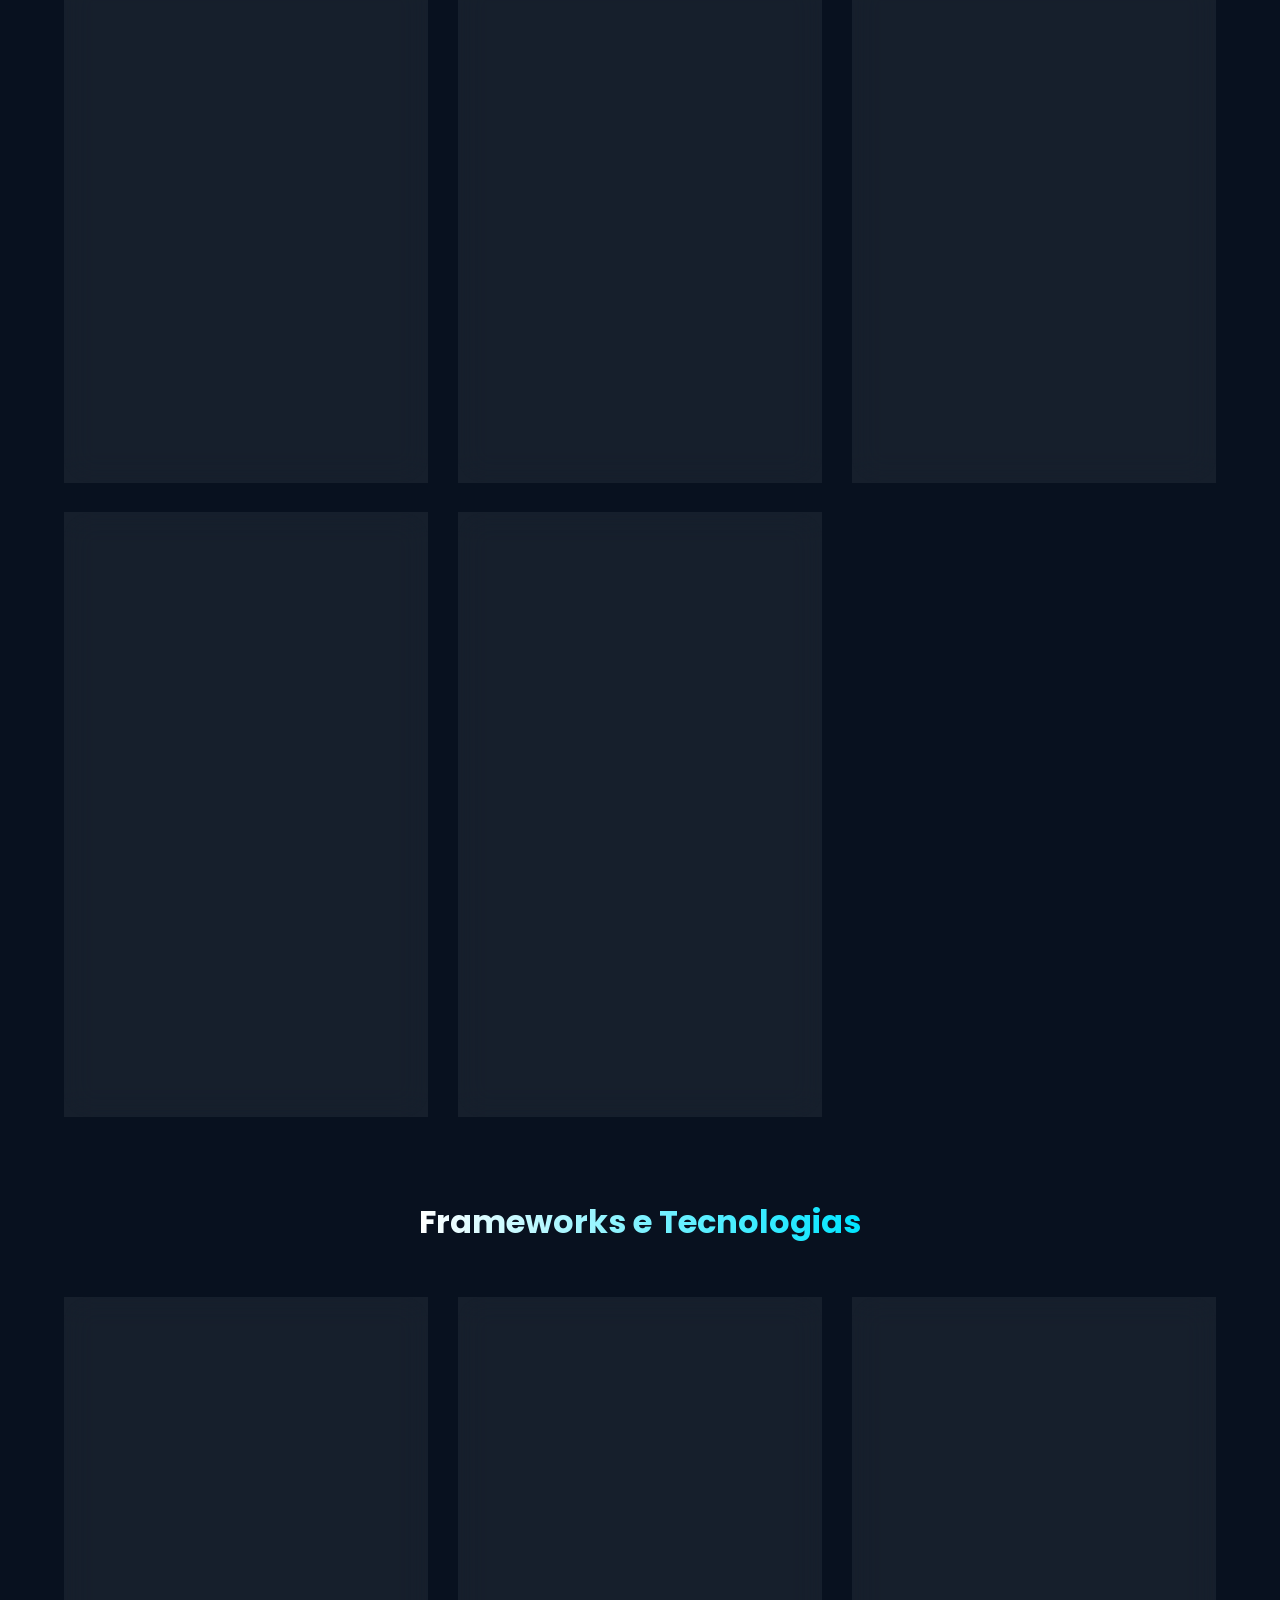
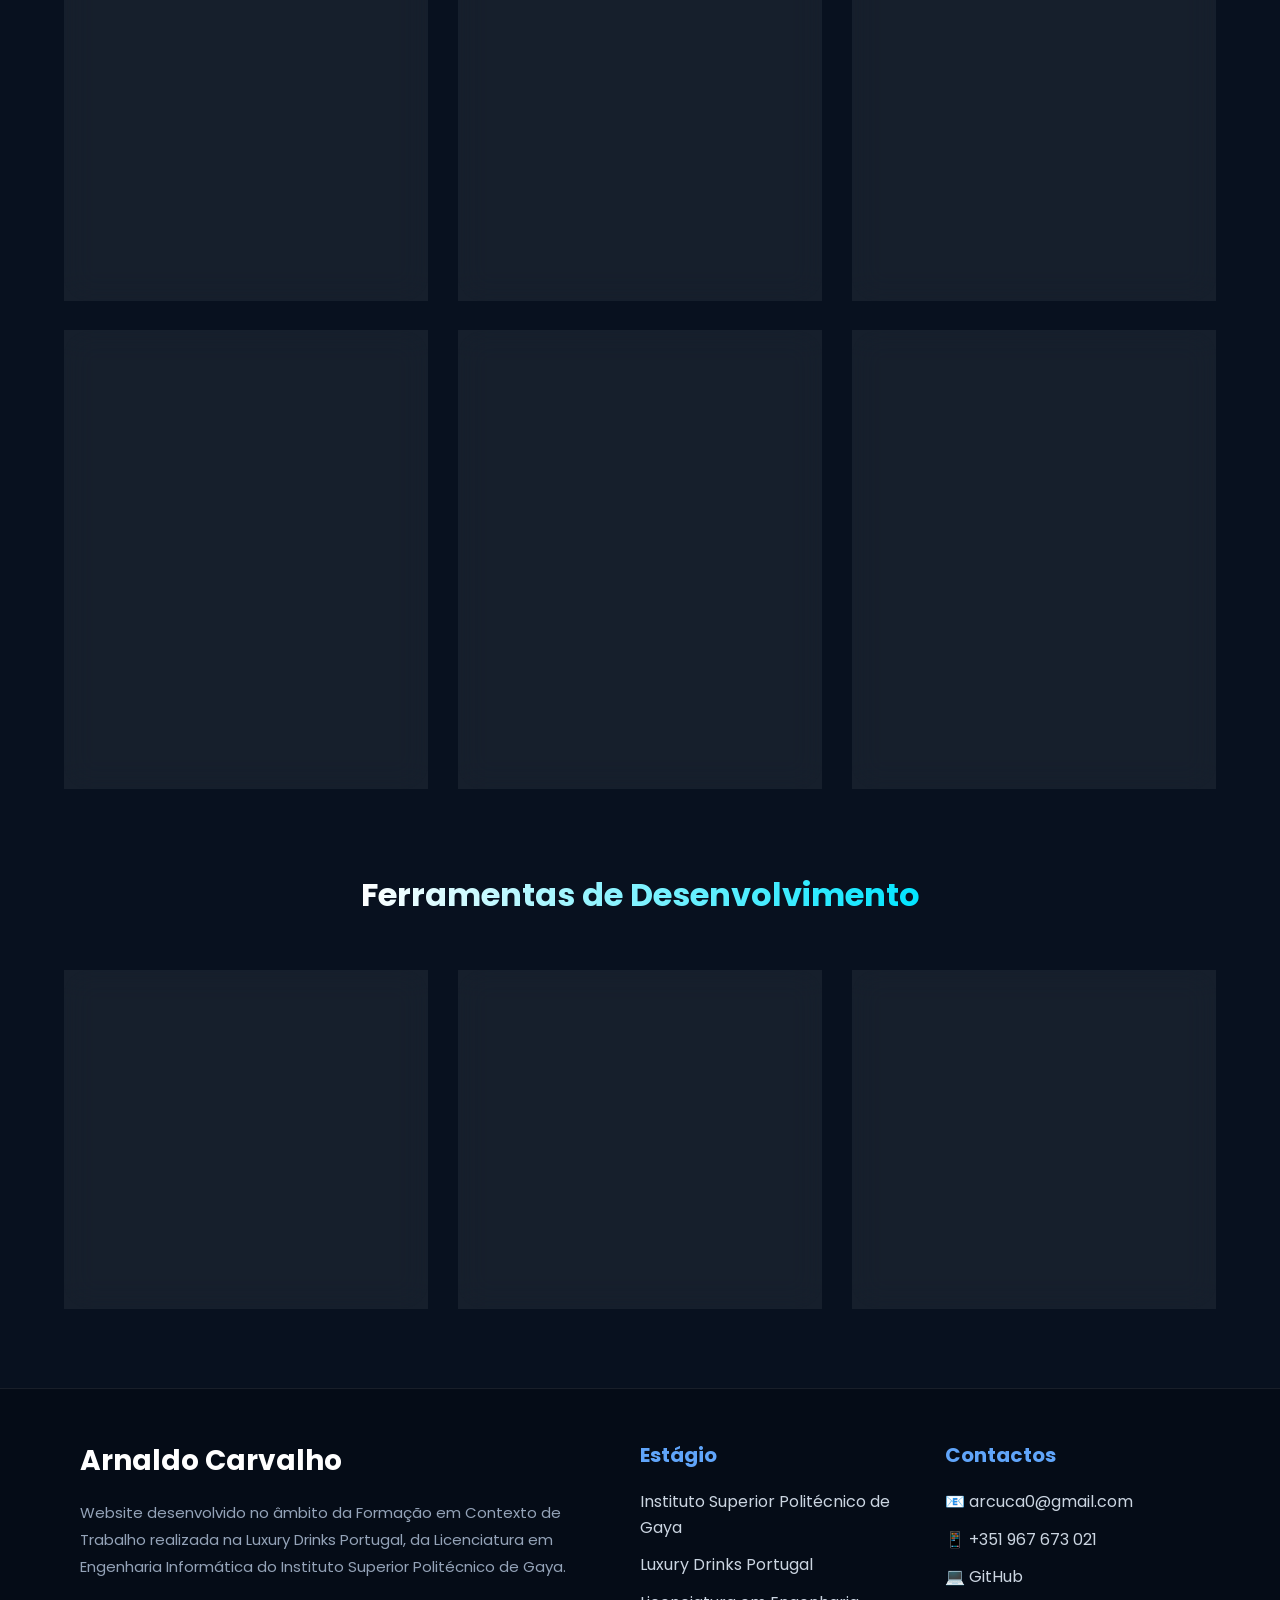
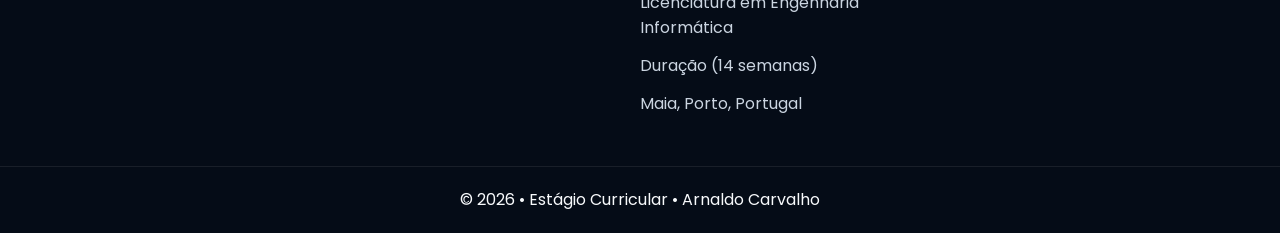
<file: technologias.html>
<!DOCTYPE html>
<html lang="pt-PT">

<head>
    <meta charset="UTF-8">
    <meta name="viewport" content="width=device-width, initial-scale=1.0">
    <title>Tecnologias | Arnaldo Carvalho</title>
    <link rel="stylesheet" href="css/style.css">    
    <link rel="stylesheet" href="css/technologias.css">
    <link rel="preconnect" href="https://fonts.googleapis.com">
    <link rel="preconnect" href="https://fonts.gstatic.com" crossorigin>
    <link href="https://fonts.googleapis.com/css2?family=Poppins:wght@300;400;500;600;700;800&display=swap"rel="stylesheet">
</head>

<body>

    <!--================ HEADER ================-->

    <header>
        <nav>
            <div class="logo">
                <h2>Arnaldo Carvalho</h2>
            </div>
            <ul>
                <li><a href="index.html">Início</a></li>                
                <li><a href="about.html">Sobre o Estágio</a></li>
                <li><a href="projects.html">Projetos</a></li>
                <li><a href="technologias.html">Tecnologias</a></li>
            </ul>
        </nav>
    </header>

    <!--================ HERO ================-->

    <section class="page-header">
        <div class="hero-card">
            <span class="hero-tag"> 🛠 Competências Técnicas </span>
            <h1>Tecnologias Utilizadas</h1>
            <p class="hero-description">
                Durante a Formação em Contexto de Trabalho realizada na
                Luxury Drinks Portugal foram utilizadas diversas tecnologias
                para desenvolver soluções empresariais, aplicações móveis,
                plataformas web e processos automatizados.
            </p>
            <a href="#linguagens" class="scroll-down">
                <span>Explorar tecnologias</span>
                <i>↓</i>
            </a>
        </div>
    </section>

    <!--================ LINGUAGENS ================-->

    <section class="tech-section">
        <div class="section-title" id="linguagens">
            <h2>Linguagens de Programação</h2>
        </div>
        <div class="tech-grid">

            <!--================ JAVA ================-->

            <div class="tech-card">
                <h3>Java</h3>
                <p class="tech-type">Desenvolvimento Backend</p>
                <div class="divider"></div>
                <h4>📚 Competências Desenvolvidas</h4>
                <ul class="skills-list">
                    <li>✔ Programação Orientada a Objetos</li>
                    <li>✔ Desenvolvimento Backend</li>
                    <li>✔ Estruturação de APIs REST</li>
                    <li>✔ Manipulação de dados JSON</li>
                </ul>
                <div class="divider"></div>
                <h4>📌 Projeto Associado</h4>
                <ul class="project-list">
                    <li>
                        <a href="projects.html#api">🔹 Desenvolvimento de API </a>
                    </li>
                </ul>
            </div>

            <!--================ PYTHON ================-->

            <div class="tech-card">
                <h3>Python</h3>
                <p class="tech-type">Automatização de Processos</p>
                <div class="divider"></div>
                <h4>📚 Competências Desenvolvidas</h4>
                <ul class="skills-list">
                    <li>✔ Automatização de tarefas repetitivas</li>
                    <li>✔ Manipulação de ficheiros</li>
                    <li>✔ Integração com SQL Server</li>
                    <li>✔ Desenvolvimento de software</li>
                </ul>
                <div class="divider"></div>
                <h4>📌 Projetos Associados</h4>
                <ul class="project-list">
                    <li>
                        <a href="projects.html#automation">🔹 Automação entre o SQL Server e a Zone Soft </a>
                    </li>
                    <li>
                        <a href="projects.html#lists">🔹 Aplicação para gerar listas de preços </a>
                    </li>
                </ul>
            </div>

            <!--================ DART ================-->

            <div class="tech-card">
                <h3>Dart</h3>
                <p class="tech-type">Desenvolvimento Mobile</p>
                <div class="divider"></div>
                <h4>📚 Competências Desenvolvidas</h4>
                <ul class="skills-list">
                    <li>✔ Programação orientada a objetos</li>
                    <li>✔ Desenvolvimento de interfaces</li>
                    <li>✔ Estruturação de aplicações Mobile</li>
                    <li>✔ Gestão de componentes Flutter</li>
                </ul>
                <div class="divider"></div>
                <h4>📌 Projeto Associado</h4>
                <ul class="project-list">
                    <li>
                        <a href="projects.html#appmovel">🔹 Aplicação móvel para a Área Reservada </a>
                    </li>
                </ul>
            </div>

            <!--================ HTML5 ================-->

            <div class="tech-card">
                <h3>HTML5</h3>
                <p class="tech-type">Desenvolvimento Web</p>
                <div class="divider"></div>
                <h4>📚 Competências Desenvolvidas</h4>
                <ul class="skills-list">
                    <li>✔ Estruturação de páginas Web</li>
                    <li>✔ Organização semântica</li>
                    <li>✔ Criação de interfaces</li>
                    <li>✔ Desenvolvimento responsivo</li>
                </ul>
                <div class="divider"></div>
                <h4>📌  Projetos Associados</h4>
                <ul class="project-list">
                    <li>
                        <a href="index.html">🔹 Website do estágio</a>
                    </li>
                    <li>
                        <a href="projects.html#website">🔹 Website Luxury Drinks</a>
                    </li>
                </ul>
            </div>

            <!--================ CSS3 ================-->

            <div class="tech-card">
                <h3>CSS3</h3>
                <p class="tech-type">Design e Interfaces</p>
                <div class="divider"></div>
                <h4>📚 Competências Desenvolvidas</h4>
                <ul class="skills-list">
                    <li>✔ Layouts modernos</li>
                    <li>✔ Flexbox e Grid</li>
                    <li>✔ Design responsivo</li>
                    <li>✔ Animações e efeitos visuais</li>
                </ul>
                <div class="divider"></div>
                <h4>📌 Projetos Associados</h4>
                <ul class="project-list">
                    <li>
                        <a href="index.html">🔹 Website do estágio</a>
                    </li>
                    <li>
                        <a href="projects.html#website">🔹 Website Luxury Drinks</a>
                    </li>
                </ul>
            </div>

            <!--================ JAVASCRIPT ================-->

            <div class="tech-card">
                <h3>JavaScript</h3>
                <p class="tech-type">Interatividade Web </p>
                <div class="divider"></div>
                <h4>📚 Competências Desenvolvidas</h4>
                <ul class="skills-list">
                    <li>✔ Manipulação do DOM</li>
                    <li>✔ Eventos e interações</li>
                    <li>✔ Componentes dinâmicos</li>
                    <li>✔ Melhor experiência do utilizador</li>
                </ul>
                <div class="divider"></div>
                <h4>📌 Projetos Associados</h4>
                <ul class="project-list">
                    <li>
                        <a href="index.html">🔹 Website do estágio</a>
                    </li>
                    <li>
                        <a href="projects.html#website">🔹 Website Luxury Drinks</a>
                    </li>
                </ul>
            </div>

            <!--================ PHP ================-->

            <div class="tech-card">
                <h3>PHP</h3>
                <p class="tech-type">Desenvolvimento Web Backend</p>
                <div class="divider"></div>
                <h4>📚 Competências Desenvolvidas</h4>
                <ul class="skills-list">
                    <li>✔ Desenvolvimento Web</li>
                    <li>✔ Integração com plataformas CMS</li>
                    <li>✔ Gestão de conteúdos</li>
                </ul>
                <div class="divider"></div>
                <h4>📌 Projeto Associado</h4>
                <ul class="project-list">
                    <li>
                        <a href="projects.html#website">🔹 Website Luxury Drinks</a>
                    </li>
                </ul>
            </div>

            <!--================ SQL ================-->

            <div class="tech-card">
                <h3>SQL</h3>
                <p class="tech-type">Gestão de Dados</p>
                <div class="divider"></div>
                <h4>📚 Competências Desenvolvidas</h4>
                <ul class="skills-list">
                    <li>✔ Criação de consultas SQL</li>
                    <li>✔ Manipulação de dados</li>
                    <li>✔ Organização de informação</li>
                    <li>✔ Integração com aplicações</li>
                </ul>
                <div class="divider"></div>
                <h4>📌 Projetos Associados</h4>
                <ul class="project-list">
                    <li>
                        <a href="projects.html#automation">🔹 Automação entre o SQL Server e a Zone Soft</a>
                    </li>
                    <li>
                        <a href="projects.html#lists">🔹 Aplicação para gerar listas de preços</a>
                    </li>
                    <li>
                        <a href="projects.html#website">🔹 Website Luxury Drinks</a>
                    </li>
                </ul>
            </div>
        </div>
    </section>

    <!--================ FRAMEWORKS E TECNOLOGIAS ================-->

    <section class="tech-section">
        <div class="section-title">
            <h2>Frameworks e Tecnologias</h2>
        </div>
        <div class="tech-grid">

            <!--================ FLUTTER ================-->

            <div class="tech-card">
                <h3>Flutter</h3>
                <p class="tech-type">Framework Mobile</p>
                <div class="divider"></div>
                <h4>📚 Competências Desenvolvidas</h4>
                <ul class="skills-list">
                    <li>✔ Desenvolvimento de aplicações Mobile</li>
                    <li>✔ Criação de interfaces responsivas</li>
                    <li>✔ Utilização de widgets</li>
                    <li>✔ Integração com serviços externos</li>
                </ul>
                <div class="divider"></div>
                <h4>📌 Projeto Associado</h4>
                <ul class="project-list">
                    <li>
                        <a href="projects.html#appmovel">🔹 Aplicação móvel para a Área Reservada</a>
                    </li>
                </ul>
            </div>

            <!--================ SELENIUM ================-->

            <div class="tech-card">
                <h3>Selenium</h3>
                <p class="tech-type">Automatização Web</p>
                <div class="divider"></div>
                <h4>📚 Competências Desenvolvidas</h4>
                <ul class="skills-list">
                    <li>✔ Automação de processos Web</li>
                    <li>✔ Controlo automático do navegador</li>
                    <li>✔ Testes automatizados</li>
                    <li>✔ Integração com Python</li>
                </ul>
                <div class="divider"></div>
                <h4>📌 Projeto Associado</h4>
                <ul class="project-list">
                    <li>
                        <a href="projects.html#automation">🔹 Automação entre o SQL Server e a Zone Soft</a>
                    </li>
                </ul>
            </div>

            <!--================ SQL SERVER ================-->

            <div class="tech-card">
                <h3>SQL Server</h3>
                <p class="tech-type">Sistema de Gestão de Base de Dados</p>
                <div class="divider"></div>
                <h4>📚 Competências Desenvolvidas</h4>
                <ul class="skills-list">
                    <li>✔ Criação de consultas SQL</li>
                    <li>✔ Gestão de informação empresarial</li>
                    <li>✔ Ligação entre aplicações e dados</li>
                    <li>✔ Organização de bases de dados</li>
                </ul>
                <div class="divider"></div>
                <h4>📌 Projetos Associados</h4>
                <ul class="project-list">
                    <li>
                        <a href="projects.html#automation">🔹 Automação entre o SQL Server e a Zone Soft</a>
                    </li>
                    <li>
                        <a href="projects.html#lists">🔹 Aplicação para gerar listas de preços</a>
                    </li>
                    <li>
                        <a href="projects.html#website">🔹 Website Luxury Drinks</a>
                    </li>
                </ul>
            </div>

            <!--================ WORDPRESS ================-->

            <div class="tech-card">
                <h3>WordPress</h3>
                <p class="tech-type">Gestão de Conteúdos</p>
                <div class="divider"></div>
                <h4>📚 Competências Desenvolvidas</h4>
                <ul class="skills-list">
                    <li>✔ Desenvolvimento de websites</li>
                    <li>✔ Gestão de conteúdos</li>
                    <li>✔ Configuração de plugins</li>
                    <li>✔ Personalização de temas</li>
                </ul>
                <div class="divider"></div>
                <h4>📌 Projeto Associado</h4>
                <ul class="project-list">
                    <li>
                        <a href="projects.html#website">🔹 Website Luxury Drinks</a>
                    </li>
                </ul>
            </div>

            <!--================ WOOCOMMERCE ================-->

            <div class="tech-card">
                <h3>WooCommerce</h3>
                <p class="tech-type">Comércio Eletrónico</p>
                <div class="divider"></div>
                <h4>📚 Competências Desenvolvidas</h4>
                <ul class="skills-list">
                    <li>✔ Criação de loja online</li>
                    <li>✔ Gestão de produtos</li>
                    <li>✔ Configuração de vendas online</li>
                    <li>✔ Organização de catálogo</li>
                </ul>
                <div class="divider"></div>
                <h4>📌 Projeto Associado</h4>
                <ul class="project-list">
                    <li>
                        <a href="projects.html#website">🔹 Website Luxury Drinks</a>
                    </li>
                </ul>
            </div>

            <!--================ REST API ================-->

            <div class="tech-card">
                <h3>REST APIs</h3>
                <p class="tech-type">Integração de Sistemas</p>
                <div class="divider"></div>
                <h4>📚 Competências Desenvolvidas</h4>
                <ul class="skills-list">
                    <li>✔ Comunicação entre sistemas</li>
                    <li>✔ Estruturação de dados JSON</li>
                    <li>✔ Consumo de serviços externos</li>
                    <li>✔ Integração Backend / Frontend</li>
                </ul>
                <div class="divider"></div>
                <h4>📌 Projeto Associado</h4>
                <ul class="project-list">
                    <li>
                        <a href="projects.html#api">🔹 Desenvolvimento de API</a>
                    </li>
                </ul>
            </div>
        </div>
    </section>

    <!--================ FERRAMENTAS ================-->

    <section class="tech-section">
        <div class="section-title">
            <h2>Ferramentas de Desenvolvimento</h2>
        </div>
        <div class="tech-grid">

            <!-- VISUAL STUDIO CODE -->

            <div class="tech-card">
                <h3>Visual Studio Code</h3>
                <p class="tech-type">Editor de Código</p>
                <div class="divider"></div>
                <h4>📚 Funcionalidades</h4>
                <ul class="skills-list">
                    <li>✔ Edição de código</li>
                    <li>✔ Debugging de código</li>
                    <li>✔ Terminal integrado</li>
                    <li>✔ Suporte e Extensões</li>
                </ul>
            </div>

            <!-- ANDROID STUDIO -->

            <div class="tech-card">
                <h3>Android Studio</h3>
                <p class="tech-type">Desenvolvimento Mobile</p>
                <div class="divider"></div>
                <h4>📚 Funcionalidades</h4>
                <ul class="skills-list">
                    <li>✔ Edição de código</li>
                    <li>✔ Debugging de código</li>
                    <li>✔ Emular aplicações</li>
                    <li>✔ Build e Deploy</li>
                </ul>
            </div>

            <!-- GITHUB -->

            <div class="tech-card">
                <h3>GitHub</h3>
                <p class="tech-type">Gestão de Código</p>
                <div class="divider"></div>
                <h4>📚 Funcionalidades</h4>
                <ul class="skills-list">
                    <li>✔ Controlo de versões</li>
                    <li>✔ Organização de repositórios</li>
                    <li>✔ Gestão de alterações</li>
                </ul>
            </div>
    </section> 

    <!--================ FOOTER ================-->

    <footer>
        <div class="footer-container">
            <div class="footer-main">
                <h2>Arnaldo Carvalho</h2>
                <p>
                    Website desenvolvido no âmbito da Formação em Contexto de Trabalho
                    realizada na Luxury Drinks Portugal, da
                    Licenciatura em Engenharia Informática 
                    do Instituto Superior Politécnico de Gaya.
                </p>
            </div>

            <div class="footer-section">
                <h3>Estágio</h3>
                <ul>
                    <li>Instituto Superior Politécnico de Gaya</li>
                    <li>Luxury Drinks Portugal</li>
                    <li>Licenciatura em Engenharia Informática</li>
                    <li>Duração (14 semanas)</li>
                    <li>Maia, Porto, Portugal</li>
                </ul>

            </div>

            <div class="footer-section">
                <h3>Contactos</h3>
                <ul>
                    <li>
                        <a href="mailto:arcuca0@gmail.com">
                            📧 arcuca0@gmail.com
                        </a>
                    </li>
                    <li>
                        <a href="tel:+351967673021">
                            📱 +351 967 673 021
                        </a>
                    </li>
                    <li>                        
                        <a href="https://github.com/ArnaldoCarvalho" target="_blank">
                            💻 GitHub
                        </a>
                    </li>
                </ul>
            </div>

        </div>

        <div class="footer-bottom">
            © 2026 • Estágio Curricular • Arnaldo Carvalho
        </div>

    </footer>

</body>

</html>
</file>
<file: css/style.css>
/*============= GOOGLE FONT =============*/

@import url('https://fonts.googleapis.com/css2?family=Poppins:wght@300;400;500;600;700;800&display=swap');

/*============= RESET =============*/

* {
    margin: 0;
    padding: 0;
    box-sizing: border-box;
}

html {
    scroll-behavior: smooth;
}

body {
    font-family: 'Poppins', sans-serif;
    background: #08111F;
    color: #F8FAFC;
    overflow-x: hidden;
    line-height: 1.6;
}

img {
    display: block;
    max-width: 100%;
}

a {
    text-decoration: none;
    color: inherit;
}

ul {
    list-style: none;
}

/*============= VARIÁVEIS =============*/

:root {
    --primary: #2563EB;
    --primary-light: #3B82F6;
    --background: #08111F;
    --secondary: #111827;
    --text: #F8FAFC;
    --text-light: #CBD5E1;
    --text-gray: #94A3B8;
    --border: rgba(255, 255, 255, .08);
    --shadow: 0 18px 45px rgba(0, 0, 0, .35);
    --radius: 22px;
    --transition: .35s;
}

/*============= SCROLLBAR =============*/

::-webkit-scrollbar {
    width: 10px;
}

::-webkit-scrollbar-track {
    background: #08111F;
}

::-webkit-scrollbar-thumb {
    background: #2563EB;
    border-radius: 20px;
}

::-webkit-scrollbar-thumb:hover {
    background: #3B82F6;
}

/*============= BACKGROUND EFFECT =============*/

body::before {
    content: "";
    position: fixed;
    inset: 0;
    z-index: -1;
    background:
        radial-gradient(circle at top left,
            rgba(37, 99, 235, .18),
            transparent 35%),
        radial-gradient(circle at bottom right,
            rgba(6, 182, 212, .15),
            transparent 40%);
}

/*============= NAVBAR =============*/

header {
    position: fixed;
    top: 0;
    left: 0;
    width: 100%;
    z-index: 999;
    backdrop-filter: blur(18px);
    background: rgba(8, 17, 31, .78);
    border-bottom: 1px solid rgba(255, 255, 255, .05);
}

nav {
    max-width: 1200px;
    margin: auto;
    padding: 16px 40px;
    display: flex;
    justify-content: space-between;
    align-items: center;
}

.logo h2 {
    font-size: 24px;
    color: white;
    font-weight: 700;
}

nav ul {
    display: flex;
    gap: 28px;
}

nav ul li a {
    position: relative;
    color: #CBD5E1;
    font-size: 15px;
    font-weight: 500;
    transition: var(--transition);
}

nav ul li a:hover {
    color: white;
}

nav ul li a::after {
    content: "";
    position: absolute;
    left: 0;
    bottom: -7px;
    width: 0;
    height: 2px;
    background: #3B82F6;
    transition: var(--transition);
}

nav ul li a:hover::after {
    width: 100%;
}

/*============= HERO =============*/

.hero {
    min-height: 100vh;
    display: flex;
    justify-content: center;
    align-items: center;
    padding: 120px 20px 30px;
}

.hero-card {
    width: 100%;
    max-width: 980px;
    background: rgba(17, 24, 39, .82);
    backdrop-filter: blur(20px);
    border: 1px solid rgba(255, 255, 255, .08);
    border-radius: 28px;
    padding: 40px 50px;
    text-align: center;
    position: relative;
    overflow: hidden;
    box-shadow: var(--shadow);
}

/*============= BACKGROUND EFFECTS =============*/

.hero-card::before {
    content: "";
    position: absolute;
    width: 380px;
    height: 380px;
    background: rgba(37, 99, 235, .14);
    border-radius: 50%;
    top: -180px;
    right: -120px;
    filter: blur(80px);
}

.hero-card::after {
    content: "";
    position: absolute;
    width: 260px;
    height: 260px;
    background: rgba(6, 182, 212, .12);
    border-radius: 50%;
    bottom: -140px;
    left: -120px;
    filter: blur(70px);
}

.hero-card>* {
    position: relative;
    z-index: 2;
}

/*============= HERO TAG =============*/

.hero-tag {
    display: inline-block;
    padding: 9px 18px;
    background: rgba(37, 99, 235, .15);
    border: 1px solid rgba(37, 99, 235, .35);
    border-radius: 50px;
    color: #60A5FA;
    font-size: 13px;
    font-weight: 600;
    margin-bottom: 20px;
}

/*============= TITLES =============*/

.hero-card h1 {
    font-size: 44px;
    font-weight: 800;
    color: #FFF;
    margin-bottom: 8px;
    line-height: 1.2;
}

.hero-card h2 {
    font-size: 21px;
    font-weight: 400;
    color: var(--text-light);
    line-height: 1.5;
    margin-bottom: 25px;
}

/*============= DESCRIPTION =============*/

.hero-description {
    max-width: 680px;
    margin: auto;
    color: var(--text-gray);
    font-size: 15px;
    line-height: 1.8;
    margin-bottom: 35px;
}

/*============= INSTITUTION GRID =============*/

.institution-grid {
    display: grid;
    grid-template-columns: repeat(2, 1fr);
    gap: 22px;
    margin-bottom: 30px;
}

/*============= INSTITUTION CARD =============*/

.institution-card {
    display: block;
    text-decoration: none;
    color: white;
    background: rgba(255, 255, 255, .03);
    border: 1px solid rgba(255, 255, 255, .08);
    border-radius: 20px;
    padding: 25px;
    transition: all .35s ease;
    position: relative;
    overflow: hidden;
}

.institution-card::before {
    content: "";
    position: absolute;
    left: 0;
    top: 0;
    width: 100%;
    height: 4px;
    background: linear-gradient(90deg, #2563EB, #38BDF8);
    transform: scaleX(0);
    transform-origin: left;
    transition: .35s;
}

.institution-card:hover {
    transform: translateY(-6px);
    border-color: #2563EB;
    background: rgba(37, 99, 235, .08);
    box-shadow: 0 15px 35px rgba(0, 0, 0, .25);
}

.institution-card:hover::before {
    transform: scaleX(1);
}

/*============= LOGOS =============*/

.institution-card img {
    width: 105px;
    height: 65px;
    object-fit: contain;
    margin: auto;
    margin-bottom: 15px;
    transition: .35s;
}

.institution-card:hover img {
    transform: scale(1.08);
}


/*============= TEXT =============*/

.institution-card h3 {
    font-size: 20px;
    margin-bottom: 10px;
    color: white;
}

.institution-card p {
    color: #CBD5E1;
    font-size: 14px;
    line-height: 1.6;
    margin-bottom: 14px;
}

.institution-card span {
    display: inline-block;
    padding: 8px 14px;
    background: rgba(37, 99, 235, .15);
    border-radius: 30px;
    color: #60A5FA;
    font-size: 13px;
    font-weight: 600;
}

/*============= AUTHOR =============*/

.author {
    margin: 28px 0;
}

.author h3 {
    font-size: 22px;
    color: white;
    margin-bottom: 6px;
}

.author p {
    color: #94A3B8;
    font-size: 14px;
}

/*============= BUTTONS =============*/

.buttons {
    display: flex;
    justify-content: center;
    align-items: center;
    gap: 18px;
    margin-top: 10px;
}

.btn {
    display: inline-flex;
    align-items: center;
    justify-content: center;
    padding: 14px 32px;
    background: linear-gradient(135deg, #2563EB, #3B82F6);
    border-radius: 50px;
    color: white;
    font-size: 15px;
    font-weight: 600;
    transition: .35s;
    box-shadow: 0 12px 30px rgba(37, 99, 235, .30);
}

.btn:hover {
    transform: translateY(-3px);
    box-shadow: 0 18px 40px rgba(37, 99, 235, .45);
}

/*============= FOOTER =============*/

footer{
    margin-top:60px;
    background:#050C17;
    border-top:1px solid rgba(255,255,255,.08);
}

/*============= FOOTER CONTAINER =============*/

.footer-container{
    max-width:1200px;
    margin:auto;
    padding:50px 40px;
    display:grid;
    grid-template-columns:2fr 1fr 1fr;
    gap:50px;
}

/*============= FOOTER MAIN =============*/

.footer-main h2{
    color:white;
    font-size:28px;
    margin-bottom:15px;
}

.footer-main p{
    color:#94A3B8;
    line-height:1.8;
    font-size:15px;
    margin-bottom:5px;
}

/*============= FOOTER SECTIONS =============*/

.footer-section h3{
    color:#60A5FA;
    font-size:20px;
    margin-bottom:18px;
}

.footer-section ul{
    display:flex;
    flex-direction:column;
    gap:12px;
}

.footer-section li{
    color:#CBD5E1;
    transition:.3s;
}

.footer-section li:hover{
    color:white;
    transform:translateX(5px);
}

.footer-section a{
    color:#CBD5E1;
    transition:.3s;
}

.footer-section a:hover{
    color:#60A5FA;
}

/*============= FOOTER BOTTOM =============*/

.footer-bottom{
    border-top:1px solid rgba(255,255,255,.08);
    text-align:center;
    padding:20px;
}

.footer-bottom p{
    color:#64748B;
    font-size:14px;
    letter-spacing:.4px;
}

/*============= ANIMAÇÕES =============*/

@keyframes fadeUp{

    from{

        opacity:0;
        transform:translateY(35px);

    }

    to{

        opacity:1;
        transform:translateY(0);

    }

}

@keyframes fadeIn{

    from{

        opacity:0;

    }

    to{

        opacity:1;

    }

}

@keyframes float{

    0%{

        transform:translateY(0);

    }

    50%{

        transform:translateY(-8px);

    }

    100%{

        transform:translateY(0);

    }

}

@keyframes glow{

    0%{

        box-shadow:0 0 0 rgba(37,99,235,.25);

    }

    50%{

        box-shadow:0 0 25px rgba(37,99,235,.25);

    }

    100%{

        box-shadow:0 0 0 rgba(37,99,235,.25);

    }

}

/*============= HERO ANIMATION =============*/

.hero-card{
    animation:fadeUp .8s ease;
}

/*============= INSTITUTION CARDS =============*/

.institution-card{
    animation:fadeUp 1s ease;
}

.institution-card img{
    animation:float 6s ease-in-out infinite;
}

/*============= BUTTONS =============*/

.btn{
    animation:fadeIn 1.2s ease;
}

.btn:hover{
    animation:glow 2s infinite;
}

/*============= LINKS =============*/

a{
    transition:.3s;
}

/*============= HERO TITLE =============*/

.hero-card h1{
    letter-spacing:.5px;
}

.hero-card h2{
    font-weight:400;
}

/*============= HOVER EFFECTS =============*/

.hero-card{
    transition:.35s;
}

.hero-card:hover{
    transform:translateY(-3px);
}

.institution-card{
    cursor:pointer;
}

.logo{
    transition:.35s;
}

.logo:hover{
    transform:scale(1.03);
}

/*============= SELECTION =============*/

::selection{
    background:#2563EB;
    color:white;
}

/*============= FOCUS =============*/

button:focus,
a:focus{
    outline:none;
}

/*============= RESPONSIVE =============*/

/* ---------- Tablets ---------- */
@media (max-width: 1100px){
    .footer-container{
        grid-template-columns:2fr 1fr 1fr;
        gap:13px;
    }
}

@media (max-width: 900px){
    nav{
        padding:15px 25px;
    }

    nav ul{
        gap:18px;
    }

    .hero{
        padding:90px 20px 30px;
    }

    .hero-card{
        max-width:90%;
        padding:35px;
    }

    .hero-card h1{
        font-size:38px;
    }

    .hero-card h2{
        font-size:19px;
    }

    .institution-grid{
        grid-template-columns:1fr;
    }

    .footer-container{
        grid-template-columns:1fr;
        text-align:center;
        gap:35px;
    }
}

/* ---------- Mobile ---------- */

@media (max-width:700px){
    header{
        position:relative;
    }
    nav{
        flex-direction:column;
        gap:18px;
    }

    nav ul{
        flex-wrap:wrap;
        justify-content:center;
        gap:16px;
    }

    .hero{
        padding:40px 15px;
        min-height:auto;
    }

    .hero-card{
        padding:30px 20px;
    }

    .hero-tag{
        font-size:12px;
    }

    .hero-card h1{
        font-size:30px;
    }

    .hero-card h2{
        font-size:17px;
    }

    .hero-description{
        font-size:14px;
    }

    .institution-card{
        padding:22px;
    }

    .institution-card img{
        width:90px;
        height:60px;
    }

    .luxury-logo{
        width:150px !important;
        height:auto !important;
    }

    .buttons{
        flex-direction:column;
    }

    .btn{
        width:100%;
    }
}

/* ---------- Mobile Pequeno ---------- */

@media (max-width:480px){
    .logo h2{
        font-size:20px;
    }

    nav ul{
        font-size:14px;
    }

    .hero-card{
        border-radius:20px;        
    }

    .hero-card h1{
        font-size:26px;
    }

    .hero-card h2{
        font-size:15px;
    }

    .institution-card h3{
        font-size:18px;
    }

    .institution-card p{
        font-size:13px;
    }

    .footer-main h2{
        font-size:24px;
    }

    .footer-main p{
        font-size:14px;
    }

    .footer-section h3{
        font-size:18px;
    }

    .footer-bottom p{
        font-size:13px;
    }

}
</file>
<file: css/about.css>
/*==================================================
                    ABOUT PAGE
==================================================*/

.about-page{

    min-height:100vh;

    padding:120px 20px 80px;

    background:
    radial-gradient(circle at top,
    rgba(0,180,216,.08),
    transparent 35%),
    linear-gradient(
    180deg,
    #07111f 0%,
    #0d1726 100%);

}



.about-container{

    width:100%;

    max-width:1200px;

    margin:auto;

}





/*==================================================
                    HERO
==================================================*/

.about-hero{

    text-align:center;

    margin-bottom:80px;

}



.about-tag{

    display:inline-block;

    padding:10px 24px;

    background:rgba(0,180,216,.10);

    border:1px solid rgba(0,180,216,.25);

    border-radius:40px;

    color:#00d4ff;

    font-size:14px;

    font-weight:600;

    margin-bottom:25px;

}



.about-hero h1{

    color:#ffffff;

    font-size:48px;

    font-weight:700;

    margin-bottom:18px;

}



.about-hero h2{

    color:#00cfff;

    font-size:24px;

    font-weight:500;

    margin-bottom:30px;

    line-height:1.5;

}



.about-description{

    max-width:900px;

    margin:auto;

    color:#cfd8e3;

    font-size:17px;

    line-height:1.9;

}





/*==================================================
                SECÇÕES
==================================================*/

.about-section{

    margin-top:90px;

}



.section-title{

    text-align:center;

    margin-bottom:55px;

}



.section-title span{

    font-size:34px;

    display:block;

    margin-bottom:12px;

}



.section-title h2{

    color:#ffffff;

    font-size:34px;

    font-weight:700;

    margin-bottom:15px;

}



.section-title p{

    max-width:760px;

    margin:auto;

    color:#bfc9d8;

    font-size:16px;

    line-height:1.8;

}





/*==================================================
                CARD BASE
==================================================*/

.card{

    background:rgba(255,255,255,.05);

    backdrop-filter:blur(18px);

    border:1px solid rgba(255,255,255,.08);

    border-radius:24px;

    transition:.35s ease;

}



.card:hover{

    transform:translateY(-8px);

    border-color:#00cfff;

    box-shadow:

    0 18px 40px rgba(0,180,216,.20);

}

/*==================================================
                ESTATÍSTICAS
==================================================*/

.about-stats{

    display:grid;

    grid-template-columns:repeat(4,1fr);

    gap:25px;

    margin-bottom:90px;

}



.stat-card{

    padding:35px 20px;

    text-align:center;

}



.stat-card h3{

    font-size:42px;

    color:#00d4ff;

    font-weight:700;

    margin-bottom:10px;

}



.stat-card p{

    color:#cfd8e3;

    font-size:15px;

}





/*==================================================
                OBJETIVOS
==================================================*/

.objectives-grid{

    display:grid;

    grid-template-columns:repeat(2,1fr);

    gap:30px;

}



.objective-card{

    padding:35px;

}



.objective-icon{

    width:65px;

    height:65px;

    border-radius:50%;

    display:flex;

    align-items:center;

    justify-content:center;

    background:rgba(0,212,255,.10);

    border:1px solid rgba(0,212,255,.25);

    font-size:30px;

    margin-bottom:25px;

}



.objective-card h3{

    color:#ffffff;

    font-size:23px;

    margin-bottom:18px;

}



.objective-card p{

    color:#cfd8e3;

    line-height:1.8;

    font-size:15px;

}





/*==================================================
            ÁREAS DE INTERVENÇÃO
==================================================*/

.areas-grid{

    display:grid;

    grid-template-columns:repeat(2,1fr);

    gap:30px;

}



.area-card{

    padding:35px;

}



.area-card h3{

    color:#00d4ff;

    font-size:22px;

    margin-bottom:18px;

}



.area-card p{

    color:#cfd8e3;

    line-height:1.8;

    font-size:15px;

}



.area-card ul{

    margin-top:20px;

    padding-left:20px;

}



.area-card li{

    color:#d9e2ec;

    margin-bottom:10px;

    line-height:1.6;

}

/*==================================================
            ENTIDADES ENVOLVIDAS
==================================================*/

.companies-grid{

    display:grid;

    grid-template-columns:repeat(2,1fr);

    gap:35px;

    margin-top:20px;

}



/*==================================================
                CARD EMPRESA
==================================================*/

.company-card{

    padding:45px 35px;

    text-align:center;

    position:relative;

    overflow:hidden;

}



.company-card::before{

    content:"";

    position:absolute;

    top:0;

    left:0;

    width:100%;

    height:5px;

    background:linear-gradient(
        90deg,
        #00d4ff,
        #0088cc
    );

}



.company-card:hover{

    transform:translateY(-10px);

}





/*==================================================
                    LOGOS
==================================================*/

.company-card img{

    width:170px;

    height:90px;

    object-fit:contain;

    margin:0 auto 30px;

    transition:.35s;

}



/* Logo Luxury maior */

.company-card.luxury img{

    width:230px;

    height:100px;

}



.company-card:hover img{

    transform:scale(1.06);

}





/*==================================================
                TEXTO
==================================================*/

.company-card h3{

    color:#ffffff;

    font-size:25px;

    margin-bottom:18px;

}



.company-card p{

    color:#cfd8e3;

    line-height:1.8;

    font-size:15px;

    margin-bottom:22px;

}



.company-card span{

    display:inline-block;

    padding:8px 18px;

    border-radius:30px;

    background:rgba(0,212,255,.10);

    border:1px solid rgba(0,212,255,.25);

    color:#00d4ff;

    font-size:14px;

    font-weight:600;

    margin-top:5px;

}





/*==================================================
                BOTÃO
==================================================*/

.company-btn{

    display:inline-block;

    margin-top:30px;

    padding:14px 30px;

    border-radius:40px;

    background:#00b4d8;

    color:#ffffff;

    text-decoration:none;

    font-weight:600;

    transition:.35s;

}



.company-btn:hover{

    background:#00d4ff;

    transform:translateY(-3px);

    box-shadow:

    0 12px 30px rgba(0,212,255,.25);

}





/*==================================================
            DIVISOR
==================================================*/

.section-divider{

    width:120px;

    height:4px;

    margin:70px auto;

    border-radius:30px;

    background:linear-gradient(
        90deg,
        #00d4ff,
        #0088cc
    );

}
/*==================================================
                CRONOGRAMA
==================================================*/

.schedule-section{

    margin-top:100px;

}



.schedule-grid{

    display:grid;

    grid-template-columns:repeat(2,1fr);

    gap:35px;

}



/*==================================================
            CARD CRONOGRAMA
==================================================*/

.schedule-card{

    position:relative;

    padding:35px;

    overflow:hidden;

}



.schedule-card::before{

    content:"";

    position:absolute;

    left:0;

    top:0;

    width:6px;

    height:100%;

    background:linear-gradient(
        180deg,
        #00d4ff,
        #0088cc
    );

}



.schedule-card:hover{

    transform:translateY(-8px);

}





/*==================================================
            NÚMERO DA ETAPA
==================================================*/

.schedule-number{

    width:60px;

    height:60px;

    border-radius:50%;

    background:linear-gradient(
        135deg,
        #00d4ff,
        #0096c7
    );

    color:#ffffff;

    display:flex;

    justify-content:center;

    align-items:center;

    font-size:24px;

    font-weight:700;

    margin-bottom:22px;

}





/*==================================================
                TÍTULOS
==================================================*/

.schedule-card h3{

    color:#ffffff;

    font-size:24px;

    margin-bottom:10px;

}



.schedule-period{

    color:#00d4ff;

    font-size:15px;

    font-weight:600;

    margin-bottom:22px;

}





/*==================================================
                LISTA
==================================================*/

.schedule-card ul{

    list-style:none;

    padding:0;

    margin:0;

}



.schedule-card li{

    position:relative;

    padding:12px 0 12px 28px;

    color:#d7e2ec;

    line-height:1.6;

    border-bottom:1px solid rgba(255,255,255,.06);

}



.schedule-card li:last-child{

    border:none;

}



.schedule-card li::before{

    content:"✓";

    position:absolute;

    left:0;

    top:12px;

    color:#00d4ff;

    font-weight:700;

}





/*==================================================
            LINHA DECORATIVA
==================================================*/

.schedule-grid::after{

    content:"";

    grid-column:1/-1;

    width:160px;

    height:4px;

    margin:15px auto 0;

    border-radius:50px;

    background:linear-gradient(
        90deg,
        #00d4ff,
        #0088cc
    );

}

/*==================================================
                DOWNLOAD
==================================================*/

.download-section{

    margin-top:100px;

    margin-bottom:40px;

}



.download-card{

    padding:60px 50px;

    text-align:center;

    position:relative;

    overflow:hidden;

}



.download-card::before{

    content:"";

    position:absolute;

    top:0;

    left:0;

    width:100%;

    height:5px;

    background:linear-gradient(
        90deg,
        #00d4ff,
        #0088cc
    );

}



.download-card h2{

    color:#ffffff;

    font-size:34px;

    margin-bottom:20px;

}



.download-card p{

    max-width:760px;

    margin:0 auto 35px;

    color:#cfd8e3;

    line-height:1.9;

    font-size:16px;

}





/*==================================================
            BOTÃO DOWNLOAD
==================================================*/

.download-btn{

    display:inline-flex;

    align-items:center;

    justify-content:center;

    gap:12px;

    padding:16px 36px;

    border-radius:50px;

    background:linear-gradient(
        135deg,
        #00b4d8,
        #0096c7
    );

    color:#ffffff;

    text-decoration:none;

    font-size:16px;

    font-weight:600;

    transition:.35s;

    box-shadow:
    0 12px 30px rgba(0,180,216,.25);

}



.download-btn:hover{

    transform:translateY(-5px);

    background:linear-gradient(
        135deg,
        #00d4ff,
        #00b4d8
    );

    box-shadow:
    0 18px 40px rgba(0,212,255,.30);

}





/*==================================================
                ANIMAÇÕES
==================================================*/

.fade-up{

    animation:fadeUp .8s ease both;

}



@keyframes fadeUp{

    from{

        opacity:0;

        transform:translateY(40px);

    }

    to{

        opacity:1;

        transform:translateY(0);

    }

}





/*==================================================
                UTILITÁRIOS
==================================================*/

img{

    max-width:100%;

    display:block;

}



a{

    transition:.3s ease;

}



html{

    scroll-behavior:smooth;

}





/*==================================================
            SELEÇÃO DE TEXTO
==================================================*/

::selection{

    background:#00d4ff;

    color:#ffffff;

}





/*==================================================
                SCROLLBAR
==================================================*/

::-webkit-scrollbar{

    width:10px;

}



::-webkit-scrollbar-track{

    background:#08111f;

}



::-webkit-scrollbar-thumb{

    background:#00b4d8;

    border-radius:20px;

}



::-webkit-scrollbar-thumb:hover{

    background:#00d4ff;

}

/*==================================================
                RESPONSIVO
==================================================*/

@media(max-width:1100px){

    .about-container{

        max-width:95%;

    }

    .about-hero h1{

        font-size:42px;

    }

    .about-hero h2{

        font-size:22px;

    }

    .about-stats{

        grid-template-columns:repeat(2,1fr);

    }

    .objectives-grid{

        grid-template-columns:1fr;

    }

    .areas-grid{

        grid-template-columns:1fr;

    }

    .companies-grid{

        grid-template-columns:1fr;

    }

    .schedule-grid{

        grid-template-columns:1fr;

    }

}



@media(max-width:768px){

    .about-page{

        padding:100px 20px 60px;

    }

    .about-hero{

        margin-bottom:60px;

    }

    .about-tag{

        font-size:13px;

        padding:8px 18px;

    }

    .about-hero h1{

        font-size:34px;

        line-height:1.2;

    }

    .about-hero h2{

        font-size:20px;

    }

    .about-description{

        font-size:15px;

        line-height:1.8;

    }

    .section-title h2{

        font-size:28px;

    }

    .section-title p{

        font-size:15px;

    }

    .about-stats{

        gap:20px;

    }

    .stat-card{

        padding:28px 20px;

    }

    .stat-card h3{

        font-size:34px;

    }

    .objective-card,
    .area-card,
    .company-card,
    .schedule-card,
    .download-card{

        padding:28px;

    }

    .company-card img{

        width:150px;

    }

    .company-card.luxury img{

        width:200px;

    }

    .download-card h2{

        font-size:28px;

    }

}



@media(max-width:560px){

    .about-page{

        padding:90px 15px 50px;

    }

    .about-hero h1{

        font-size:30px;

    }

    .about-hero h2{

        font-size:18px;

    }

    .about-description{

        font-size:14px;

    }

    .about-stats{

        grid-template-columns:1fr;

    }

    .section-title h2{

        font-size:24px;

    }

    .section-title span{

        font-size:28px;

    }

    .company-card img{

        width:120px;

    }

    .company-card.luxury img{

        width:170px;

    }

    .schedule-number{

        width:50px;

        height:50px;

        font-size:20px;

    }

    .download-btn{

        width:100%;

    }

}



@media(max-width:400px){

    .about-hero h1{

        font-size:26px;

    }

    .about-hero h2{

        font-size:17px;

    }

    .stat-card h3{

        font-size:30px;

    }

    .objective-icon{

        width:55px;

        height:55px;

        font-size:24px;

    }

    .objective-card h3,
    .area-card h3,
    .company-card h3,
    .schedule-card h3{

        font-size:20px;

    }

    .download-card{

        padding:35px 22px;

    }

    .download-card h2{

        font-size:24px;

    }

    .download-btn{

        padding:14px 20px;

        font-size:15px;

    }

}
</file>
<file: css/projects.css>
.scroll-down{
    margin-top:40px;
    display:flex;
    flex-direction:column;
    align-items:center;
    justify-content:center;
    gap:8px;
    color:#00e5ff;
    font-size:14px;
    font-weight:500;
    transition:.3s;
}

.scroll-down:hover{
    color:white;
    transform:translateY(5px);
}

.scroll-down i{
    width:45px;
    height:45px;
    border-radius:50%;
    display:flex;
    align-items:center;
    justify-content:center;
    font-size:28px;
    font-style:normal;
    border:1px solid rgba(0,229,255,.5);
    background:rgba(0,229,255,.08);
    animation:bounceArrow 1.8s infinite;
}

/*==================================================
                    PROJECTS PAGE
==================================================*/

.projects-hero {

    padding: 130px 20px 70px;

    background:
        radial-gradient(circle at top,
            rgba(0, 212, 255, .08),
            transparent 35%),
        linear-gradient(180deg,
            #07111f 0%,
            #0d1726 100%);

}





/*==================================================
                    HERO CARD
==================================================*/

.hero-card {

    max-width: 1200px;

    margin: auto;

    text-align: center;

    padding: 55px;

    background: rgba(255, 255, 255, .05);

    backdrop-filter: blur(18px);

    border: 1px solid rgba(255, 255, 255, .08);

    border-radius: 28px;

    transition: .35s;

}



.hero-card:hover {

    transform: translateY(-6px);

    border-color: #00d4ff;

    box-shadow:
        0 20px 45px rgba(0, 212, 255, .18);

}



.hero-tag {

    display: inline-block;

    padding: 10px 22px;

    border-radius: 30px;

    background: rgba(0, 212, 255, .10);

    border: 1px solid rgba(0, 212, 255, .25);

    color: #00d4ff;

    font-weight: 600;

    margin-bottom: 25px;

}


.hero-card h1{
    font-size:55px;
    line-height:1.2;
    margin-bottom:20px;
    background: linear-gradient(
        90deg,
        #ffffff,
        #00e5ff
    );
    
    -webkit-background-clip:text;
    color:transparent;
}

.hero-card h2 {

    color: #00d4ff;

    font-size: 24px;

    font-weight: 500;

    line-height: 1.7;

    margin-bottom: 30px;

}



.hero-description {

    max-width: 900px;

    margin: auto;

    color: #cfd8e3;

    line-height: 1.9;

    font-size: 16px;

}





/*==================================================
                    ESTATÍSTICAS
==================================================*/

.project-stats {

    padding: 20px;

}



.stats-grid {

    max-width: 1200px;

    margin: auto;

    display: grid;

    grid-template-columns: repeat(4, 1fr);

    gap: 25px;

}



.stat-card {

    background: rgba(255, 255, 255, .05);

    backdrop-filter: blur(18px);

    border: 1px solid rgba(255, 255, 255, .08);

    border-radius: 22px;

    padding: 35px;

    text-align: center;

    transition: .35s;

}



.stat-card:hover {

    transform: translateY(-8px);

    border-color: #00d4ff;

}



.stat-card h3 {

    color: #00d4ff;

    font-size: 42px;

    margin-bottom: 10px;

}



.stat-card p {

    color: #d4dde7;

    font-size: 15px;

}

/*==================================================
                SECÇÃO PROJETOS
==================================================*/

.projects-section {

    padding: 80px 20px;

}



.section-title {

    max-width: 1200px;

    margin: 0 auto 60px;

    text-align: center;

}



.section-title span {

    display: block;

    font-size: 34px;

    margin-bottom: 12px;

}



.section-title h2 {

    color: #ffffff;

    font-size: 36px;

    margin-bottom: 18px;

}



.section-title p {

    max-width: 760px;

    margin: auto;

    color: #cfd8e3;

    font-size: 16px;

    line-height: 1.9;

}





/*==================================================
                GRID DOS PROJETOS
==================================================*/

.projects-grid {

    max-width: 1200px;

    margin: auto;

    display: grid;

    grid-template-columns: repeat(2, 1fr);

    gap: 35px;

}





/*==================================================
                CARD DO PROJETO
==================================================*/

.project-card {

    background: rgba(255, 255, 255, .05);

    backdrop-filter: blur(18px);

    border: 1px solid rgba(255, 255, 255, .08);

    border-radius: 25px;

    padding: 35px;

    transition: .35s;

    display: flex;

    flex-direction: column;

}



.project-card:hover {

    transform: translateY(-8px);

    border-color: #00d4ff;

    box-shadow:
        0 20px 45px rgba(0, 212, 255, .18);

}





/*==================================================
            CABEÇALHO DO PROJETO
==================================================*/

.project-header {

    display: flex;

    align-items: center;

    gap: 20px;

    margin-bottom: 25px;

}



.project-icon {

    width: 70px;

    height: 70px;

    display: flex;

    align-items: center;

    justify-content: center;

    border-radius: 18px;

    background: rgba(0, 212, 255, .10);

    border: 1px solid rgba(0, 212, 255, .25);

    font-size: 32px;

    flex-shrink: 0;

}



.project-header h3 {

    color: #ffffff;

    font-size: 24px;

    margin-bottom: 8px;

}



.project-type {

    color: #00d4ff;

    font-size: 14px;

    font-weight: 600;

}





/*==================================================
                DESCRIÇÃO
==================================================*/

.project-description {

    color: #d5dee8;

    line-height: 1.9;

    font-size: 15px;

    margin-bottom: 25px;

}





/*==================================================
                DIVISOR
==================================================*/

.divider {

    width: 100%;

    height: 1px;

    background: rgba(255, 255, 255, .08);

    margin: 25px 0;

}

/*==================================================
            COMPETÊNCIAS
==================================================*/

.project-card h4 {

    color: #ffffff;

    font-size: 18px;

    margin-bottom: 18px;

}



.skills-list {

    list-style: none;

    padding: 0;

    margin: 0;

}



.skills-list li {

    color: #d5dee8;

    padding: 10px 0;

    border-bottom: 1px solid rgba(255, 255, 255, .06);

    font-size: 15px;

    line-height: 1.6;

}



.skills-list li:last-child {

    border-bottom: none;

}





/*==================================================
            TECNOLOGIAS
==================================================*/

.tech-tags {

    display: flex;

    flex-wrap: wrap;

    gap: 12px;

    margin-top: 5px;

}



.tech-tags span {

    padding: 10px 18px;

    background: rgba(0, 212, 255, .10);

    border: 1px solid rgba(0, 212, 255, .25);

    border-radius: 30px;

    color: #00d4ff;

    font-size: 14px;

    font-weight: 600;

    transition: .30s;

}



.tech-tags span:hover {

    background: #00d4ff;

    color: #08111f;

    transform: translateY(-2px);

}





/*==================================================
                BOTÃO
==================================================*/

.project-btn {

    margin-top: auto;

    display: inline-flex;

    align-items: center;

    justify-content: center;

    width: fit-content;

    padding: 14px 28px;

    margin-top: 35px;

    border-radius: 40px;

    text-decoration: none;

    background: linear-gradient(135deg,
            #00b4d8,
            #0096c7);

    color: #ffffff;

    font-weight: 600;

    transition: .35s;

    box-shadow:
        0 12px 25px rgba(0, 180, 216, .20);

}



.project-btn:hover {

    background: linear-gradient(135deg,
            #00d4ff,
            #00b4d8);

    transform: translateY(-4px);

    box-shadow:
        0 18px 35px rgba(0, 212, 255, .28);

}





/*==================================================
            ANIMAÇÃO DOS CARDS
==================================================*/

.project-card {

    animation: fadeUp .7s ease both;

}



@keyframes fadeUp {

    from {

        opacity: 0;

        transform: translateY(40px);

    }

    to {

        opacity: 1;

        transform: translateY(0);

    }

}

/*==================================================
                DOWNLOAD
==================================================*/

.download-section {

    padding: 40px 20px 90px;

}



.download-card {

    max-width: 1200px;

    margin: auto;

    padding: 50px;

    background: rgba(255, 255, 255, .05);

    backdrop-filter: blur(18px);

    border: 1px solid rgba(255, 255, 255, .08);

    border-radius: 28px;

    text-align: center;

    transition: .35s;

}



.download-card:hover {

    transform: translateY(-6px);

    border-color: #00d4ff;

    box-shadow:
        0 20px 45px rgba(0, 212, 255, .18);

}



.download-card h3 {

    color: #ffffff;

    font-size: 32px;

    margin-bottom: 20px;

}



.download-card>p {

    max-width: 760px;

    margin: 0 auto 35px;

    color: #d5dee8;

    line-height: 1.9;

    font-size: 16px;

}





/*==================================================
                AVISO
==================================================*/

.warning-box {

    display: flex;

    align-items: flex-start;

    gap: 20px;

    margin: 40px auto;

    padding: 28px;

    background: rgba(255, 193, 7, .08);

    border: 1px solid rgba(255, 193, 7, .25);

    border-left: 5px solid #ffc107;

    border-radius: 20px;

    text-align: left;

}



.warning-icon {

    font-size: 40px;

    flex-shrink: 0;

}



.warning-content {

    flex: 1;

}



.warning-content h4 {

    color: #ffd54f;

    font-size: 22px;

    margin-bottom: 15px;

}



.warning-content p {

    color: #d5dee8;

    line-height: 1.8;

    margin-bottom: 12px;

}



.warning-content p:last-child {

    margin-bottom: 0;

}



.warning-content code {

    padding: 3px 8px;

    background: rgba(255, 255, 255, .08);

    border-radius: 6px;

    color: #00d4ff;

    font-family: Consolas, monospace;

}





/*==================================================
            BOTÃO DOWNLOAD
==================================================*/

.download-btn {

    display: inline-flex;

    align-items: center;

    justify-content: center;

    gap: 12px;

    padding: 16px 36px;

    border-radius: 50px;

    text-decoration: none;

    background: linear-gradient(135deg,
            #00b4d8,
            #0096c7);

    color: #ffffff;

    font-size: 16px;

    font-weight: 600;

    transition: .35s;

    box-shadow:
        0 12px 28px rgba(0, 180, 216, .25);

}



.download-btn:hover {

    transform: translateY(-5px);

    background: linear-gradient(135deg,
            #00d4ff,
            #00b4d8);

    box-shadow:
        0 20px 40px rgba(0, 212, 255, .30);

}

/*==================================================
                ANIMAÇÕES
==================================================*/

@keyframes fadeUp {

    from {

        opacity: 0;

        transform: translateY(35px);

    }

    to {

        opacity: 1;

        transform: translateY(0);

    }

}



.hero-card {

    animation: fadeUp .8s ease both;

}



.stat-card {

    animation: fadeUp .9s ease both;

}



.project-card {

    animation: fadeUp .8s ease both;

}



.download-card {

    animation: fadeUp .8s ease both;

}





/*==================================================
            HOVER DOS ÍCONES
==================================================*/

.project-icon {

    transition: .35s;

}



.project-card:hover .project-icon {

    transform: rotate(8deg) scale(1.08);

    background: rgba(0, 212, 255, .18);

}





/*==================================================
            HOVER DOS TÍTULOS
==================================================*/

.project-card h3 {

    transition: .30s;

}



.project-card:hover h3 {

    color: #00d4ff;

}





/*==================================================
            LINKS
==================================================*/

a {

    transition: .30s ease;

}





/*==================================================
            IMAGENS
==================================================*/

img {

    max-width: 100%;

    display: block;

}





/*==================================================
            SCROLL SUAVE
==================================================*/

html {

    scroll-behavior: smooth;

}





/*==================================================
            SELEÇÃO DE TEXTO
==================================================*/

::selection {

    background: #00d4ff;

    color: #ffffff;

}





/*==================================================
            SCROLLBAR
==================================================*/

::-webkit-scrollbar {

    width: 10px;

}



::-webkit-scrollbar-track {

    background: #08111f;

}



::-webkit-scrollbar-thumb {

    background: #00b4d8;

    border-radius: 30px;

}



::-webkit-scrollbar-thumb:hover {

    background: #00d4ff;

}





/*==================================================
        TRANSIÇÕES GERAIS
==================================================*/

.hero-card,
.stat-card,
.project-card,
.download-card,
.project-btn,
.download-btn {

    transition: .35s ease;

}

/*==================================================
                RESPONSIVIDADE
==================================================*/

@media(max-width:1200px) {

    .hero-card,
    .download-card {

        margin: 0 20px;

    }

    .stats-grid,
    .projects-grid {

        margin: 0 20px;

    }

}



@media(max-width:992px) {

    .projects-hero {

        padding: 120px 20px 60px;

    }

    .hero-card {

        padding: 45px;

    }

    .hero-card h1 {

        font-size: 38px;

    }

    .hero-card h2 {

        font-size: 22px;

    }

    .stats-grid {

        grid-template-columns: repeat(2, 1fr);

    }

    .projects-grid {

        grid-template-columns: 1fr;

    }

    .project-card {

        padding: 30px;

    }

}



@media(max-width:768px) {

    .projects-hero {

        padding: 110px 15px 50px;

    }

    .hero-card {

        padding: 35px 25px;

    }

    .hero-tag {

        font-size: 13px;

    }

    .hero-card h1 {

        font-size: 32px;

    }

    .hero-card h2 {

        font-size: 20px;

        line-height: 1.6;

    }

    .hero-description {

        font-size: 15px;

    }

    .section-title h2 {

        font-size: 30px;

    }

    .stats-grid {

        grid-template-columns: 1fr;

        gap: 20px;

    }

    .project-header {

        flex-direction: column;

        text-align: center;

    }

    .project-icon {

        width: 65px;

        height: 65px;

        font-size: 28px;

    }

    .project-header h3 {

        font-size: 22px;

    }

    .tech-tags {

        justify-content: center;

    }

    .project-btn {

        width: 100%;

    }

    .warning-box {

        flex-direction: column;

        text-align: center;

    }

    .warning-icon {

        align-self: center;

    }

    .download-btn {

        width: 100%;

    }

}



@media(max-width:480px) {

    .hero-card h1 {

        font-size: 28px;

    }

    .hero-card h2 {

        font-size: 18px;

    }

    .hero-description {

        font-size: 14px;

    }

    .section-title span {

        font-size: 28px;

    }

    .section-title h2 {

        font-size: 26px;

    }

    .project-card {

        padding: 25px;

    }

    .project-header h3 {

        font-size: 20px;

    }

    .project-description {

        font-size: 14px;

    }

    .skills-list li {

        font-size: 14px;

    }

    .tech-tags span {

        font-size: 13px;

        padding: 8px 14px;

    }

    .download-card {

        padding: 30px 20px;

    }

    .download-card h3 {

        font-size: 26px;

    }

    .warning-content h4 {

        font-size: 20px;

    }

    .warning-content p {

        font-size: 14px;

    }

}
</file>
<file: css/technologias.css>
/*================ HEADER PAGE ================*/

.page-header{
    min-height:90vh;
    display:flex;
    align-items:center;
    justify-content:center;
    padding:120px 20px 60px;
}

.hero-card{
    max-width:900px;
    text-align:center;
    padding:50px;
    background: rgba(255,255,255,0.06);
    border:1px solid rgba(255,255,255,0.12);
    border-radius:30px;
    backdrop-filter:blur(20px);
    box-shadow: 0 20px 50px rgba(0,0,0,.4);
}
.hero-tag{
    display:inline-block;
    padding:8px 18px;
    border-radius:50px;
    background: rgba(0,229,255,.12);
    color:#00e5ff;
    font-size:14px;
    margin-bottom:20px;
}

.hero-card h1{
    font-size:55px;
    line-height:1.2;
    margin-bottom:20px;
    background: linear-gradient(
        90deg,
        #ffffff,
        #00e5ff
    );
    -webkit-background-clip:text;
    color:transparent;
}

.hero-card h2{
    font-size:22px;
    font-weight:400;
    color:#cbd5e1;
    margin-bottom:25px;
}

.hero-description{
    max-width:750px;
    margin:auto;
    color:#94a3b8;
    font-size:16px;
}

/*============= VARIÁVEIS =============*/

:root {
    --primary: #2563EB;
    --primary-light: #3B82F6;
    --background: #08111F;
    --secondary: #111827;
    --text: #F8FAFC;
    --text-light: #CBD5E1;
    --text-gray: #94A3B8;
    --border: rgba(255, 255, 255, .08);
    --shadow: 0 18px 45px rgba(0, 0, 0, .35);
    --radius: 22px;
    --transition: .35s;
}

/*================ SECÇÕES ================*/

.tech-section{
    width:90%;
    max-width:1200px;
    margin:80px auto;
}

.section-title{
    display:flex;
    align-items:center;
    justify-content:center;
    gap:15px;
    margin-bottom:50px;
}

.section-title span{
    font-size:35px;
}

.section-title h2{
    font-size:32px;
    font-weight:700;
    background:linear-gradient(
        90deg,
        #ffffff,
        #00e5ff
    );
    -webkit-background-clip:text;
    color:transparent;
}

/*================ GRID TECNOLOGIAS ================*/

.tech-grid{
    display:grid;
    grid-template-columns:repeat(3,1fr);
    gap:30px;
}

/*================ CARD TECNOLOGIA ================*/

.tech-card{
    background:rgba(255,255,255,0.06);
    border:1px solid rgba(255,255,255,0.12);
    border-radius:25px;
    padding:35px 30px;
    position:relative;
    overflow:hidden;
    transition:.4s ease;
    backdrop-filter:blur(15px);
}

.tech-card::before{
    content:"";
    position:absolute;
    width:120px;
    height:120px;
    background:radial-gradient(
        circle,
        rgba(0,229,255,.25),
        transparent 70%
    );
    top:-50px;
    right:-50px;
    opacity:0;
    transition:.4s;
}

.tech-card:hover::before{
    opacity:1;
}

.tech-card:hover{
    transform:translateY(-10px);
    border-color:#00e5ff;
    box-shadow: 0 20px 40px rgba(0,229,255,.15);
}

/*================ LOGOS ================*/

.tech-card img{
    width:75px;
    height:75px;
    object-fit:contain;
    margin-bottom:20px;
    transition:.3s;
}

.tech-card:hover img{
    transform:scale(1.1);
}

/*================ TITULOS CARD ================*/

.tech-card h3{
    font-size:25px;
    margin-bottom:8px;
    color:#ffffff;
}

.tech-type{
    color:#00e5ff;
    font-size:14px;
    font-weight:500;
    margin-bottom:20px;
}

/*================ DIVISOR ================*/

.divider{
    width:100%;
    height:1px;
    background:rgba(255,255,255,.15);
    margin:20px 0;
}

/*================ SUBTITULOS ================*/

.tech-card h4{
    font-size:16px;
    margin-bottom:15px;
    color:#e2e8f0;
}

/*================ LISTA COMPETENCIAS ================*/

.skills-list{
    display:flex;
    flex-direction:column;
    gap:10px;
}

.skills-list li{
    color:#cbd5e1;
    font-size:14px;
    line-height:1.5;
}

.skills-list li::first-letter{
    color:#00e5ff;
}

/*================ PROJETOS RELACIONADOS ================*/

.project-list{
    display:flex;
    flex-direction:column;
    gap:12px;
}

.project-list li a{
    color:#94a3b8;
    font-size:14px;
    transition:.3s;
    display:block;
    padding:8px 12px;
    border-radius:10px;
}

.project-list li a:hover{
    color:#00e5ff;
    background:rgba(0,229,255,.08);
    transform:translateX(5px);
}

/*================ EFEITO ENTRADA ================*/

.tech-card{
    animation:fadeUp .6s ease forwards;
}

@keyframes fadeUp{
    from{


        opacity:0;

        transform:translateY(30px);


    }
    to{


        opacity:1;

        transform:translateY(0);


    }
}

/*================ SCROLL DOWN BUTTON ================*/

.scroll-down{
    margin-top:40px;
    display:flex;
    flex-direction:column;
    align-items:center;
    justify-content:center;
    gap:8px;
    color:#00e5ff;
    font-size:14px;
    font-weight:500;
    transition:.3s;
}

.scroll-down:hover{
    color:white;
    transform:translateY(5px);
}

.scroll-down i{
    width:45px;
    height:45px;
    border-radius:50%;
    display:flex;
    align-items:center;
    justify-content:center;
    font-size:28px;
    font-style:normal;
    border:1px solid rgba(0,229,255,.5);
    background:rgba(0,229,255,.08);
    animation:bounceArrow 1.8s infinite;
}

@keyframes bounceArrow{
    0%{
        transform:translateY(0);
    }
    50%{
        transform:translateY(10px);
    }
    100%{
        transform:translateY(0);
    }
}

@media screen and (max-width: 1000px) {
    .tech-grid {
        grid-template-columns: repeat(2, 1fr);
    }
}

@media screen and (max-width: 650px) {
    .tech-grid {
        grid-template-columns: repeat(1, 1fr);
    }
}
</file>
